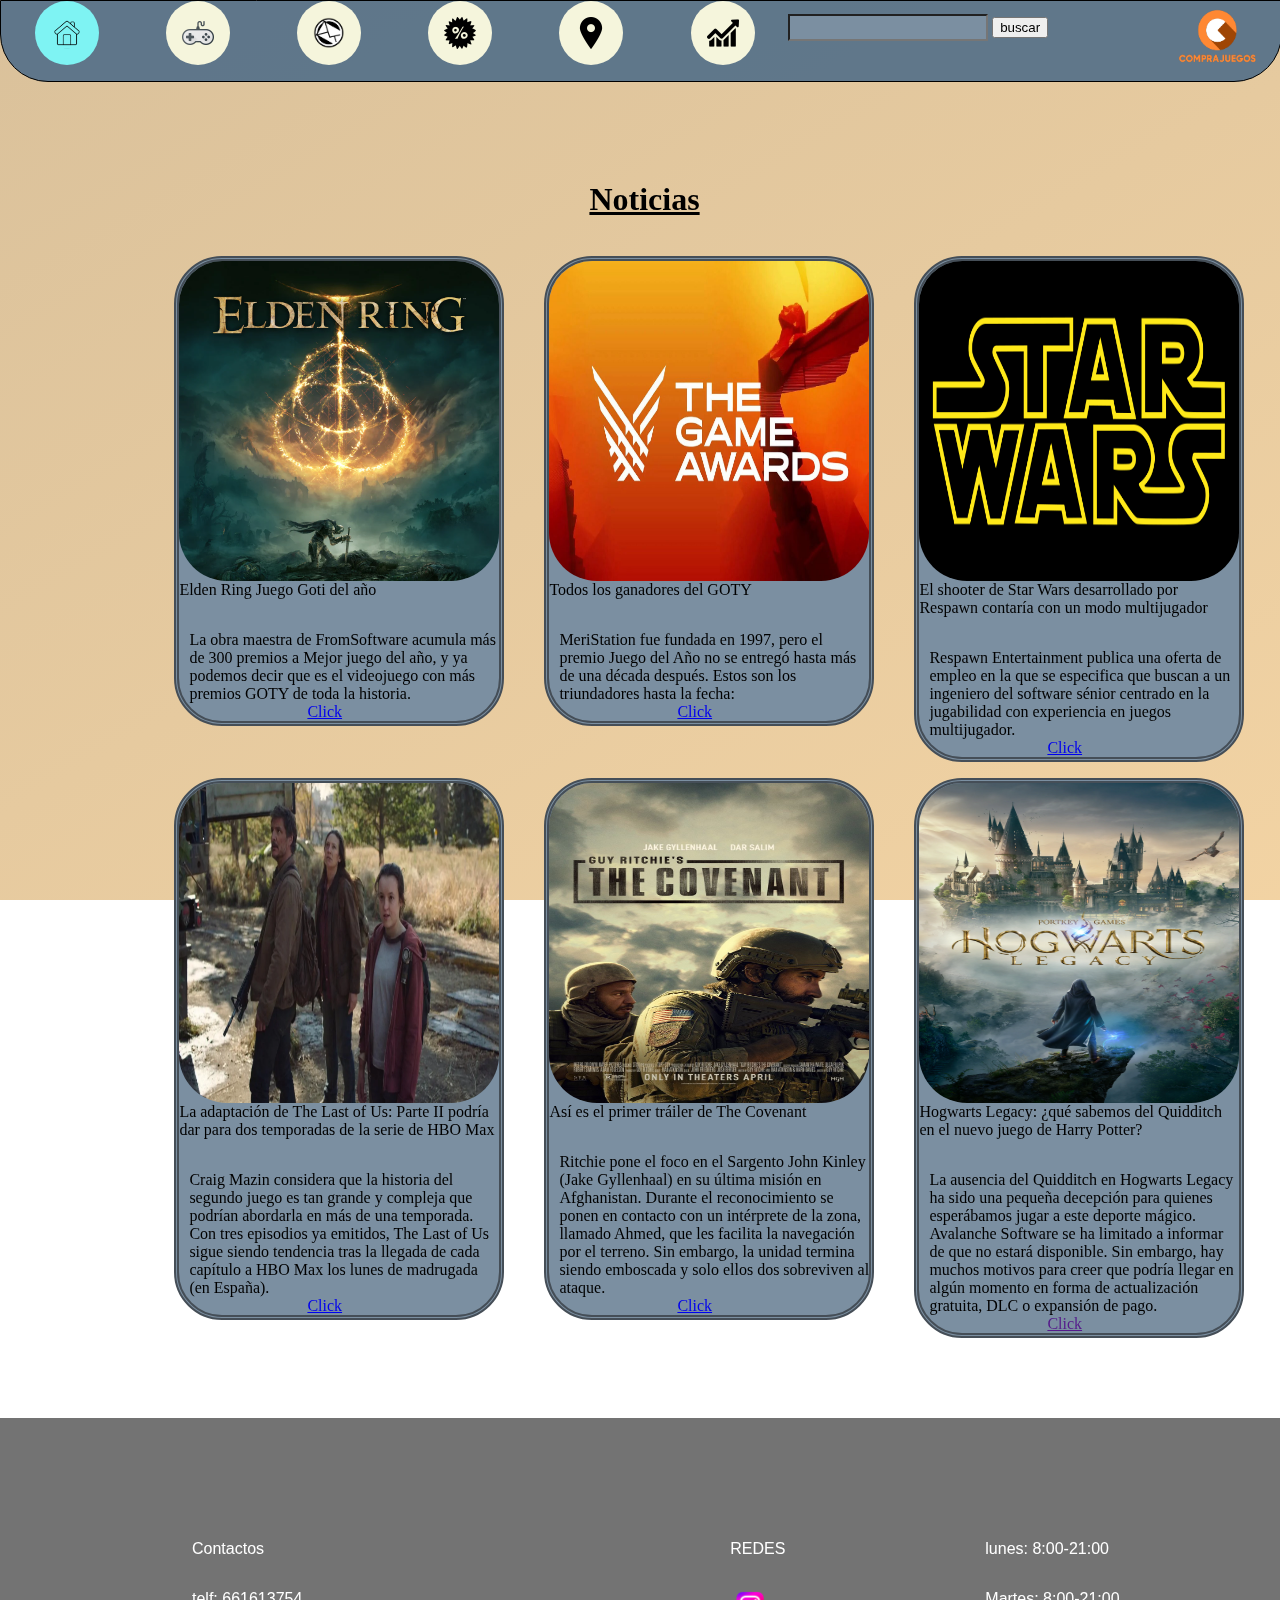
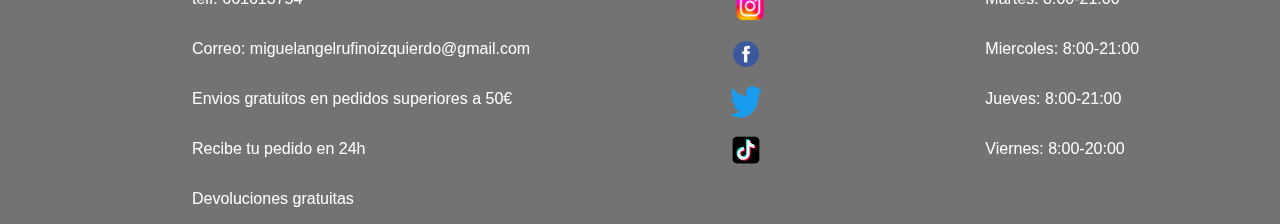
<file: index.html>
<!DOCTYPE html>
<html lang="es">

<head>
   <title>CompraJuegos</title>
   <link rel="icon" href="img/Logo.png">
   <meta name="description" Autor="Miguel Ángel Rufino Izquierdo" content="Tienda de juegos online">
   <meta charset="UTF-8">
   <link rel="stylesheet" href="style2.css">
   <meta http-equiv="X-UA-Compatible" content="IE=edge">


</head>
<section>
   <div class="fondoF"></div>
   <div class="fondo"></div>

</section>

<header>

   <div class="div1">
      <nav>


         <a href="index.html">
            <section class="boton2"><img class="iconoB" src="img/Inicio.png" alt="Inicio">
               <h1>Inicio</h1>
            </section>
         </a>
         <a href="Juegos.html">
            <section class="boton1"><img class="iconoB" src="img/Juegos.png" alt="Juegos">
               <h1>Juegos</h1>
            </section>
         </a>
         <a href="Contactos.html">
            <section class="boton1"><img class="iconoB" src="img/Contactos.png" alt="Contactos">
               <h1>Contactos</h1>
            </section>
         </a>
         <a href="Rebajas.html">
            <section class="boton1"><img class="iconoB" src="img/Rebajas.png" alt="Rebajas">
               <h1>Rebajas</h1>
            </section>
         </a>
         <a href="Localizacion.html">
            <section class="boton1"><img class="iconoB" src="img/Ubicación.png" alt="Localización">
               <h1>Localización</h1>
            </section>
         </a>
         <a href="Masvalor.html">
            <section class="boton1"><img class="iconoB" src="img/JuegosMasVendidos.png" alt="JuegosMasValorados">
               <h3>JuegosMasValorados</h3>
            </section>
         </a>



      </nav>
      <input type="search" name="Busqueda" id="Busqueda">
      <input type="submit" value="buscar" id="buscar">
      <img src="img/Logo.png" alt="Logo" id="logo">
   </div>


</header>

<body>
   <section class="seceti">
      <h1 id="titbody1">Noticias</h1>
      <div class="etiquetas2">

         <img src="img/NoticiaElden.png" alt="NoticiaElden">
         <p1>Elden Ring Juego Goti del año</p1>
         <p2 class="textonot">La obra maestra de FromSoftware acumula más de 300 premios a Mejor juego del año, y ya
            podemos decir que es el videojuego con más premios GOTY de toda la historia.</p2>
         <a target="_blank" href="https://as.com/meristation/2022/12/09/noticias/1670558112_177524.html">Click</a>
      </div>
      <div class="etiquetas2">
         <img src="img/goty.jpg" alt="Goty">
         <p1>Todos los ganadores del GOTY</p1>
         <p2 class="textonot">MeriStation fue fundada en 1997, pero el premio Juego del Año no se entregó hasta más de
            una década después. Estos son los triundadores hasta la fecha:</p2>
         <a target="_blank" href="https://as.com/meristation/2019/12/12/noticias/1576160153_702703.html">Click</a>
      </div>
      <div class="etiquetas2">
         <img src="img/NoticiaStarsWars.png" alt="NoticiaElden">
         <p1>El shooter de Star Wars desarrollado por Respawn contaría con un modo multijugador</p1>
         <p2 class="textonot">Respawn Entertainment publica una oferta de empleo en la que se especifica que buscan a un
            ingeniero del software sénior centrado en la jugabilidad con experiencia en juegos multijugador.</p2>
         <a target="_blank"
            href="https://vandal.elespanol.com/noticia/1350759438/el-fps-de-star-wars-desarrollado-por-respawn-contaria-con-un-modo-multijugador/">Click</a>
      </div>

      <div class="etiquetas2">
         <img src="img/last-us-1x02-2936150.png" alt="NoticiaElden">
         <p1>La adaptación de The Last of Us: Parte II podría dar para dos temporadas de la serie de HBO Max</p1>
         <p2 class="textonot">Craig Mazin considera que la historia del segundo juego es tan grande y compleja que
            podrían abordarla en más de una temporada.

            Con tres episodios ya emitidos, The Last of Us sigue siendo tendencia tras la llegada de cada capítulo a HBO
            Max los lunes de madrugada (en España).</p2>
         <a target="_blank"
            href="https://www.hobbyconsolas.com/noticias/hbo-max-podria-adaptar-last-us-parte-ii-varias-temporadas-1192594">Click</a>
      </div>
      <div class="etiquetas2">
         <img src="img/Fn6jPzpXwAAV0uT.png" alt="NoticiaElden">
         <p1>Así es el primer tráiler de The Covenant</p1>
         <p2 class="textonot">Ritchie pone el foco en el Sargento John Kinley (Jake Gyllenhaal) en su última misión en
            Afghanistan. Durante el reconocimiento se ponen en contacto con un intérprete de la zona, llamado Ahmed, que
            les facilita la navegación por el terreno. Sin embargo, la unidad termina siendo emboscada y solo ellos dos
            sobreviven al ataque.</p2>
         <a target="_blank"
            href="https://as.com/meristation/noticias/asi-es-el-primer-trailer-de-the-covenant-la-espectacular-pelicula-belica-de-guy-ritchie-n/">Click</a>
      </div>
      <div class="etiquetas2">
         <img src="img/cDHU28ds7cCvKAnVQo719gs0.png" alt="NoticiaElden">
         <p1>Hogwarts Legacy: ¿qué sabemos del Quidditch en el nuevo juego de Harry Potter?</p1>
         <p2 class="textonot">La ausencia del Quidditch en Hogwarts Legacy ha sido una pequeña decepción para quienes
            esperábamos jugar a este deporte mágico. Avalanche Software se ha limitado a informar de que no estará
            disponible. Sin embargo, hay muchos motivos para creer que podría llegar en algún momento en forma de
            actualización gratuita, DLC o expansión de pago.</p2>
         <a target="_blank" href="">Click</a>
      </div>
   </section>
</body>
<footer>
   <section class="footer">
      <ul>
         <li>Contactos</li>
         <li>telf: 661613754</li>
         <li>Correo: miguelangelrufinoizquierdo@gmail.com</li>
         <li>Envios gratuitos en pedidos superiores a 50€</li>
         <li>Recibe tu pedido en 24h</li>
         <li>Devoluciones gratuitas</li>
      </ul>
      <ul>
         <li>REDES</li>
         <li><a target="_blank" href="https://www.instagram.com/bilingues.zaidinvergeles/?hl=es"><img id="img1"
                  src="img/Instagram-Logo.png" alt=""></a></li>
         <li><a target="_blank"
               href="https://www.facebook.com/profile.php?id=114296715254336&paipv=0&eav=AfYIX4-DRsd_E950N6HcL1-eRSMd3S7EP0nEtaDN4g64wzDG9rmitWYUyR76uyipitE&_rdr"><img
                  id="img2" src="img/logo-facebook.png" alt=""></a> </li>
         <li><a target="_blank" href="https://twitter.com/ieszv?lang=es"><img id="img2" src="img/Twitter-logo.svg.png"
                  alt=""></a> </li>
         <li><a href="index.html"><img id="img2" src="img/logo-icone-tiktok-simbolo.png" alt=""></a> </li>

      </ul>
      <ul>
         <li>lunes: 8:00-21:00</li>
         <li>Martes: 8:00-21:00</li>
         <li>Miercoles: 8:00-21:00</li>
         <li>Jueves: 8:00-21:00</li>
         <li>Viernes: 8:00-20:00</li>
      </ul>
   </section>
</footer>

</html>
</file>
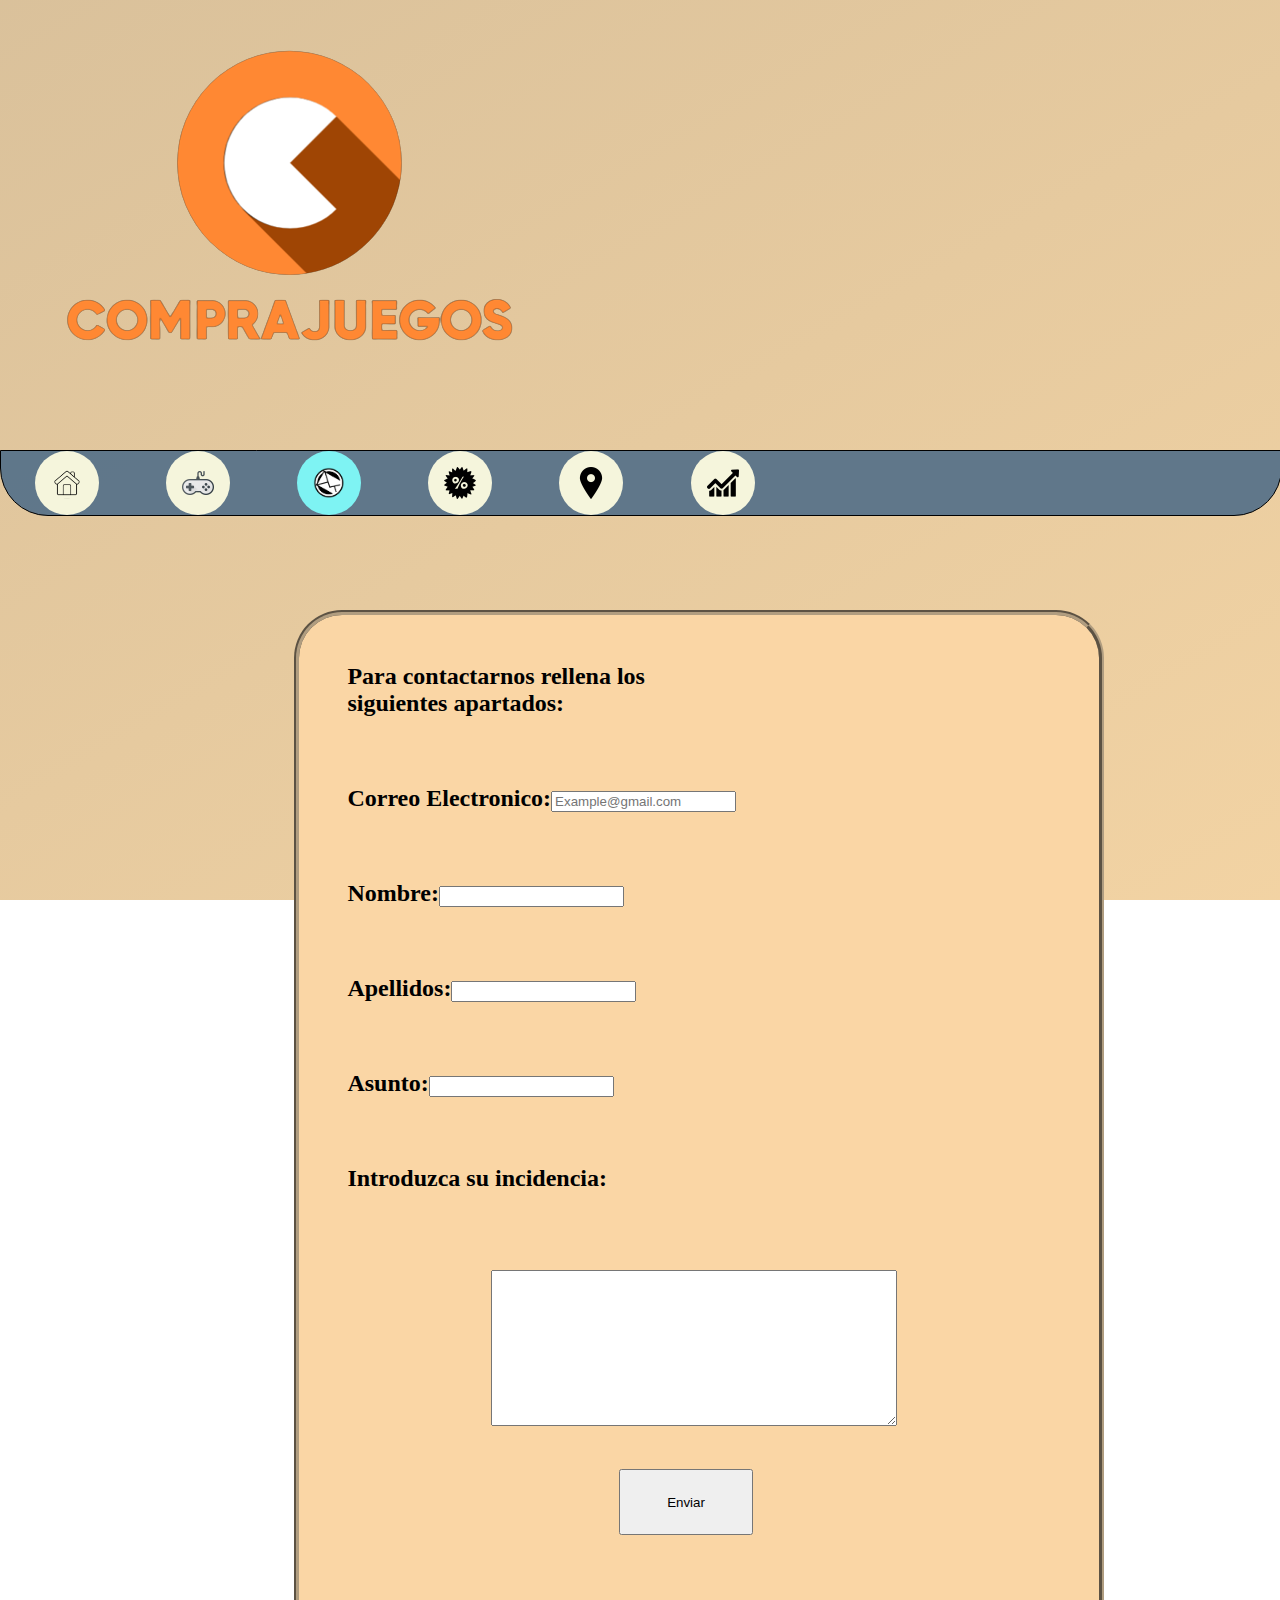
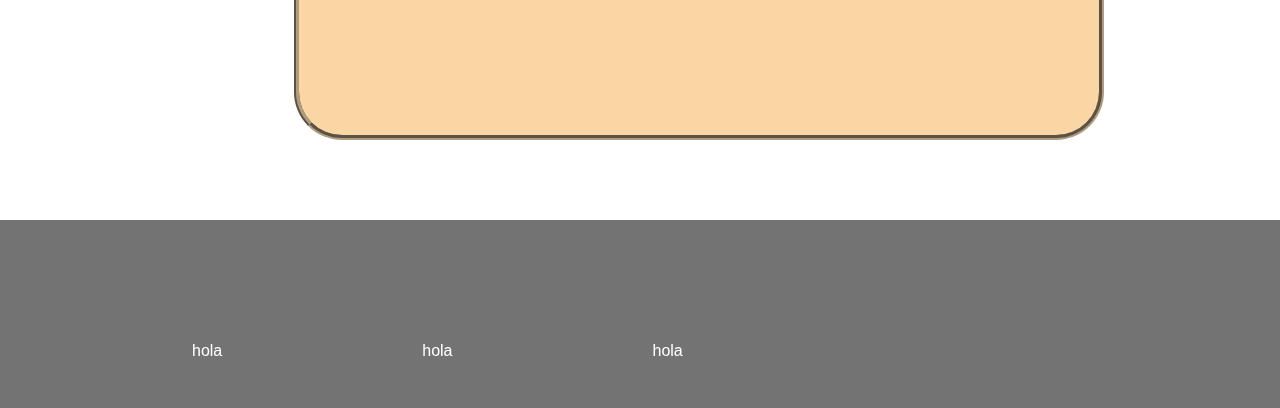
<file: contactos.html>
<!DOCTYPE html>
<html lang="en">
<head>
    <meta charset="UTF-8">
    <meta http-equiv="X-UA-Compatible" content="IE=edge">
    <meta name="viewport" content="width=device-width, initial-scale=1.0">
    <title>Contactos</title>
    <link rel="stylesheet" href="style2.css">
</head>
<div class="fondoF"></div>  
<div class="fondo">
    <div class="fondo1 anima2"></div>  
    <div class="fondo1 anima1"></div>
    <div class="fondo1 anima3"></div>
    <div class="fondo1 anima4"></div></div>
    <div class="fondo2 ref anima2"></div>
    <div class="fondo2 ref anima5"></div>
    <div class="fondo2 ref anima1"></div>
    <div class="fondo2 ref anima2"></div>
    <div class="fondo3 ref2 anima4 "></div>
    <div class="fondo3 anima3 ref2"></div>
    <div class="fondo3 anima4 ref2"></div>
    <div class="fondo3 anima3 ref2"></div>
    <header>
      <div class="logo"><img src="img/Logo.png" alt="Logo"></div>
      <div class="div1">
        <nav>
       

            <a href="index.html"><section class="boton1"><img class="iconoB" src="img/Inicio.png" alt="Inicio"><h1>Inicio</h1></section></a>
            <a href="Juegos.html"><section class="boton1"><img class="iconoB" src="img/Juegos.png" alt="Juegos"><h1>Juegos</h1></section></a> 
            <a href="Contactos.html"><section class="boton2"><img class="iconoB" src="img/Contactos.png" alt="Contactos"><h1>Contactos</h1></section></a>
            <a href="Rebajas.html"><section class="boton1"><img class="iconoB" src="img/Rebajas.png" alt="Rebajas"><h1>Rebajas</h1></section></a>
            <a href="Localizacion.html"><section class="boton1"><img class="iconoB" src="img/Ubicación.png" alt="Localización"><h1>Localización</h1></section></a>
            <a href="Masvalor.html"><section class="boton1"><img class="iconoB" src="img/JuegosMasVendidos.png" alt="JuegosMasValorados"><h3>JuegosMasVendidos</h3></section></a>

    

        </nav>
    </div>
    
    
      </header>
    
    
<body>
  <section class="seceti">
    <div id="tarjeta">
      <h2 class="txt1">Para contactarnos rellena los siguientes apartados:</h2>

    <h2 class="txt1">Correo Electronico:<input type="email" placeholder="Example@gmail.com" name="Correo" class="Correo"></h2>
    
    <h2 class="txt1">Nombre:<input type="text" name="Correo" class="Correo"></h2>

    <h2 class="txt1">Apellidos:<input type="text" name="Correo" class="Correo"></h2>

    <h2 class="txt1">Asunto:<input type="text" name="Correo" class="Correo"></h2>
    <h2 class="txt1">Introduzca su incidencia:</h2>
    <p class="txt1"><textarea name="Parrafo" class="txt2" maxlength="500" cols="10" rows="10"></textarea></p>

    <input class="Enviar" type="submit" value="Enviar">
    </div>
   
  </section>
 
 

 
</body>
<footer>
  <section class="footer">
    <ul>
      <li>hola</li>
      <li></li>
      <li></li>
      <li></li>
      <li></li>
   </ul>
   <ul>
      <li>hola</li>
      <li></li>
      <li></li>
      <li></li>
      <li></li>
   </ul>
   <ul>
      <li>hola</li>
      <li></li>
      <li></li>
      <li></li>
      <li></li>
   </ul>
  </section>
 </footer>
</html>
</file>
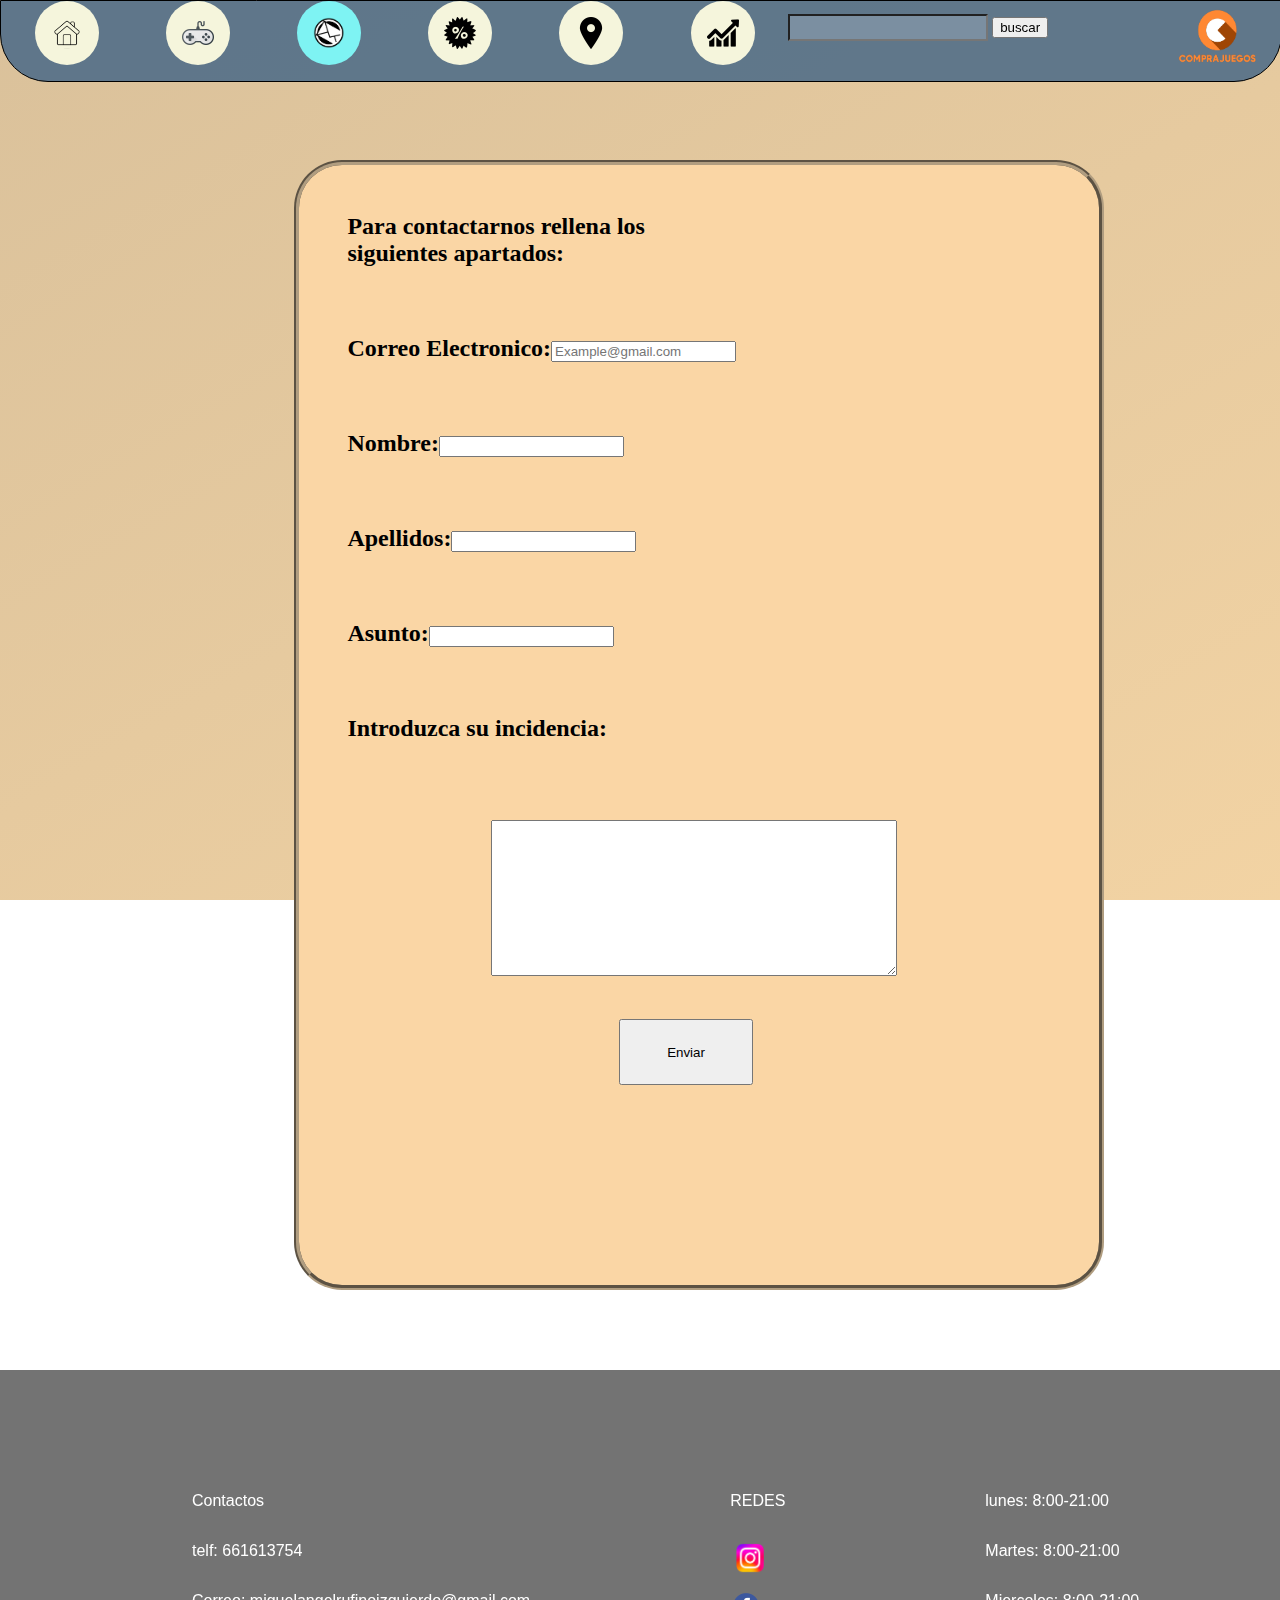
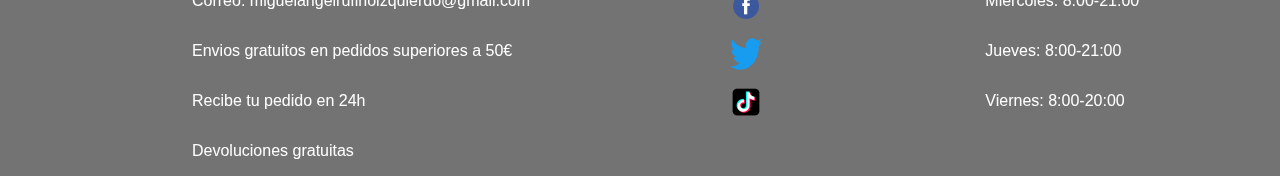
<file: Contactos.html>
<!DOCTYPE html>
<html lang="es">

<head>
  <link rel="icon" href="img/Logo.png">
  <title>CONTACTOS_CJ</title>
  <meta charset="UTF-8">
  <meta http-equiv="X-UA-Compatible" content="IE=edge">
  <meta name="viewport" content="width=device-width, initial-scale=1.0">

  <link rel="stylesheet" href="style2.css">
</head>
<div class="fondoF"></div>
<div class="fondo"></div>

<header>

  <div class="div1">
    <nav>


      <a href="index.html">
        <section class="boton1"><img class="iconoB" src="img/Inicio.png" alt="Inicio">
          <h1>Inicio</h1>
        </section>
      </a>
      <a href="Juegos.html">
        <section class="boton1"><img class="iconoB" src="img/Juegos.png" alt="Juegos">
          <h1>Juegos</h1>
        </section>
      </a>
      <a href="Contactos.html">
        <section class="boton2"><img class="iconoB" src="img/Contactos.png" alt="Contactos">
          <h1>Contactos</h1>
        </section>
      </a>
      <a href="Rebajas.html">
        <section class="boton1"><img class="iconoB" src="img/Rebajas.png" alt="Rebajas">
          <h1>Rebajas</h1>
        </section>
      </a>
      <a href="Localizacion.html">
        <section class="boton1"><img class="iconoB" src="img/Ubicación.png" alt="Localización">
          <h1>Localización</h1>
        </section>
      </a>
      <a href="Masvalor.html">
        <section class="boton1"><img class="iconoB" src="img/JuegosMasVendidos.png" alt="JuegosMasValorados">
          <h3>JuegosMasValorados</h3>
        </section>
      </a>



    </nav>
    <input type="search" name="Busqueda" id="Busqueda">
    <input type="submit" value="buscar" id="buscar">
    <img src="img/Logo.png" alt="Logo" id="logo">
  </div>


</header>


<body>
  <section class="seceti">
    <div id="tarjeta">
      <h2 class="txt1">Para contactarnos rellena los siguientes apartados:</h2>

      <h2 class="txt1">Correo Electronico:<input type="email" placeholder="Example@gmail.com" name="Correo"
          class="Correo"></h2>

      <h2 class="txt1">Nombre:<input type="text" name="Correo" class="Correo"></h2>

      <h2 class="txt1">Apellidos:<input type="text" name="Correo" class="Correo"></h2>

      <h2 class="txt1">Asunto:<input type="text" name="Correo" class="Correo"></h2>
      <h2 class="txt1">Introduzca su incidencia:</h2>
      <p class="txt1"><textarea name="Parrafo" class="txt2" maxlength="500" cols="10" rows="10"></textarea></p>

      <a href="Contactos.html"><input class="Enviar" type="submit" value="Enviar"></a>
    </div>

  </section>




</body>
<footer>
  <section class="footer">
    <ul>
      <li>Contactos</li>
      <li>telf: 661613754</li>
      <li>Correo: miguelangelrufinoizquierdo@gmail.com</li>
      <li>Envios gratuitos en pedidos superiores a 50€</li>
      <li>Recibe tu pedido en 24h</li>
      <li>Devoluciones gratuitas</li>
    </ul>
    <ul>
      <li>REDES</li>
      <li><a target="_blank" href="https://www.instagram.com/bilingues.zaidinvergeles/?hl=es"><img id="img1"
            src="img/Instagram-Logo.png" alt=""></a></li>
      <li><a target="_blank"
          href="https://www.facebook.com/profile.php?id=114296715254336&paipv=0&eav=AfYIX4-DRsd_E950N6HcL1-eRSMd3S7EP0nEtaDN4g64wzDG9rmitWYUyR76uyipitE&_rdr"><img
            id="img2" src="img/logo-facebook.png" alt=""></a> </li>
      <li><a target="_blank" href="https://twitter.com/ieszv?lang=es"><img id="img2" src="img/Twitter-logo.svg.png"
            alt=""></a> </li>
      <li><a href="index.html"><img id="img2" src="img/logo-icone-tiktok-simbolo.png" alt=""></a> </li>

    </ul>
    <ul>
      <li>lunes: 8:00-21:00</li>
      <li>Martes: 8:00-21:00</li>
      <li>Miercoles: 8:00-21:00</li>
      <li>Jueves: 8:00-21:00</li>
      <li>Viernes: 8:00-20:00</li>
    </ul>
  </section>
</footer>

</html>
</file>
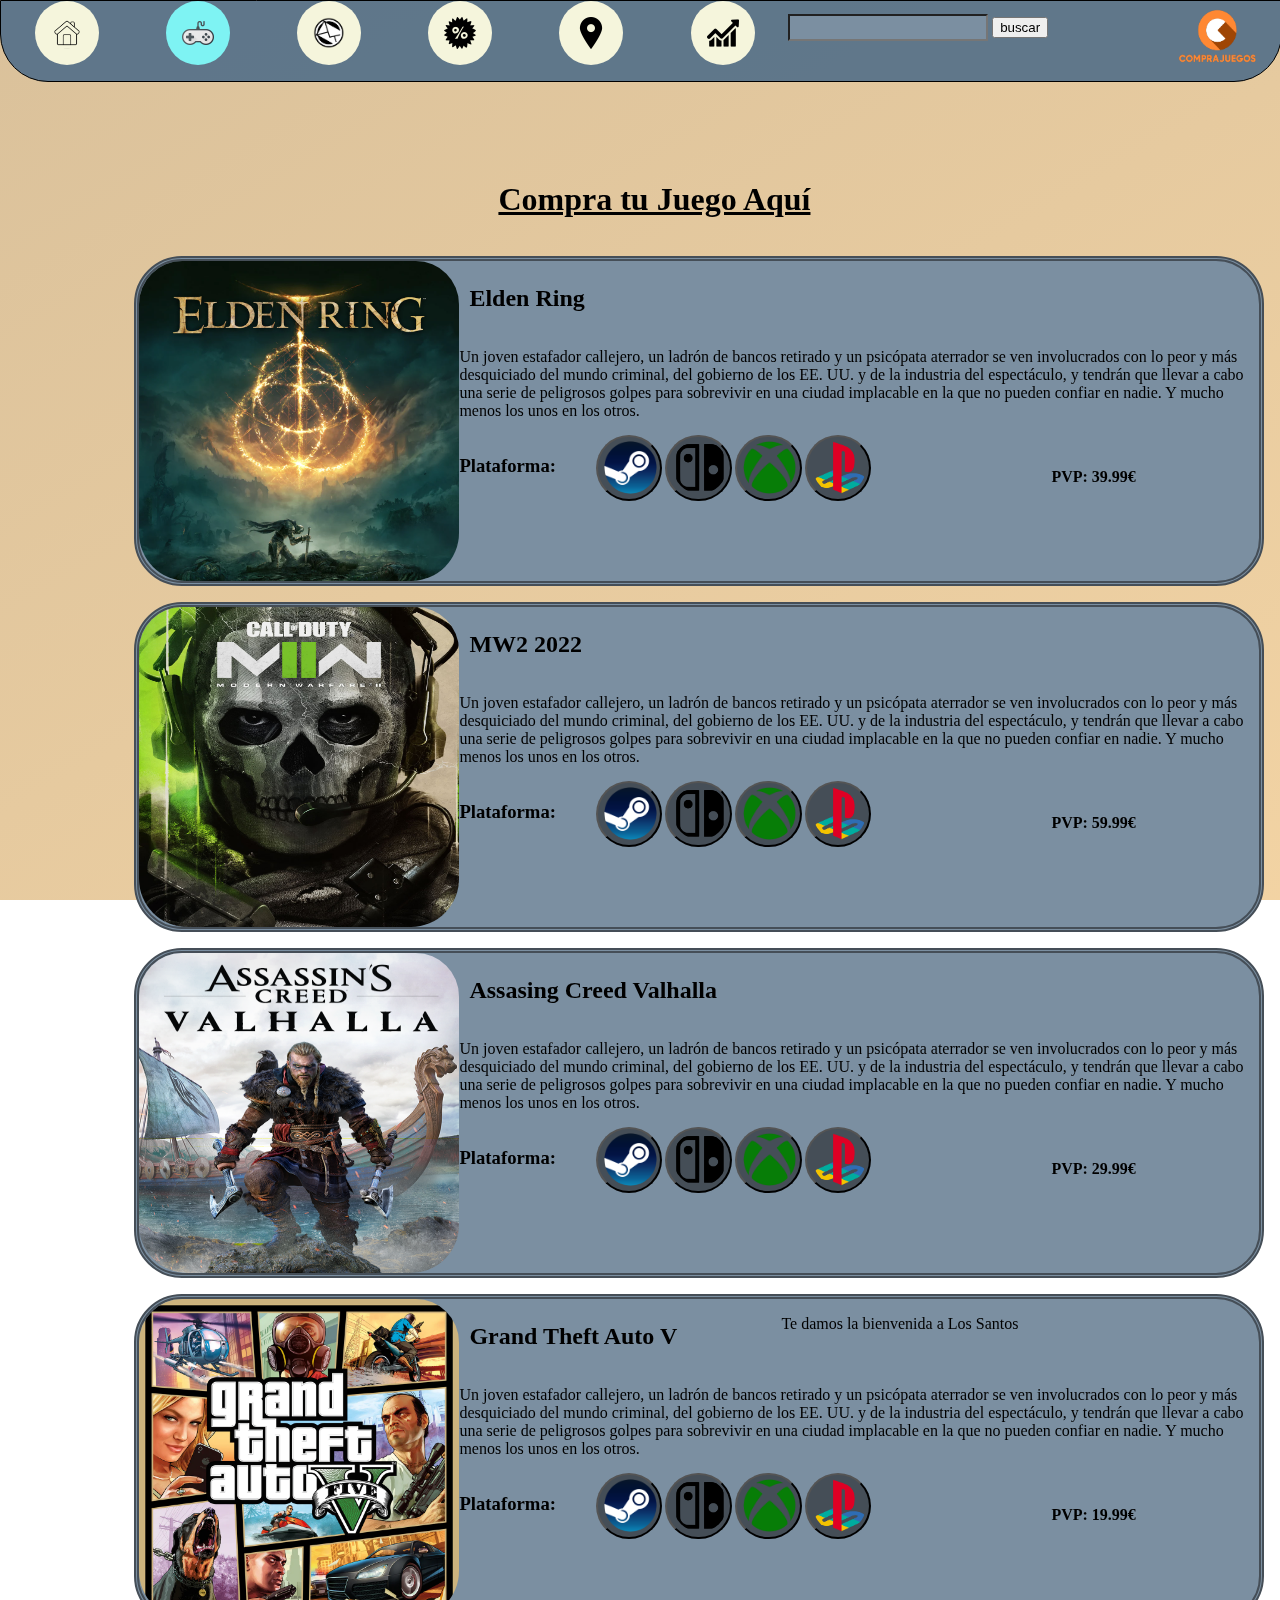
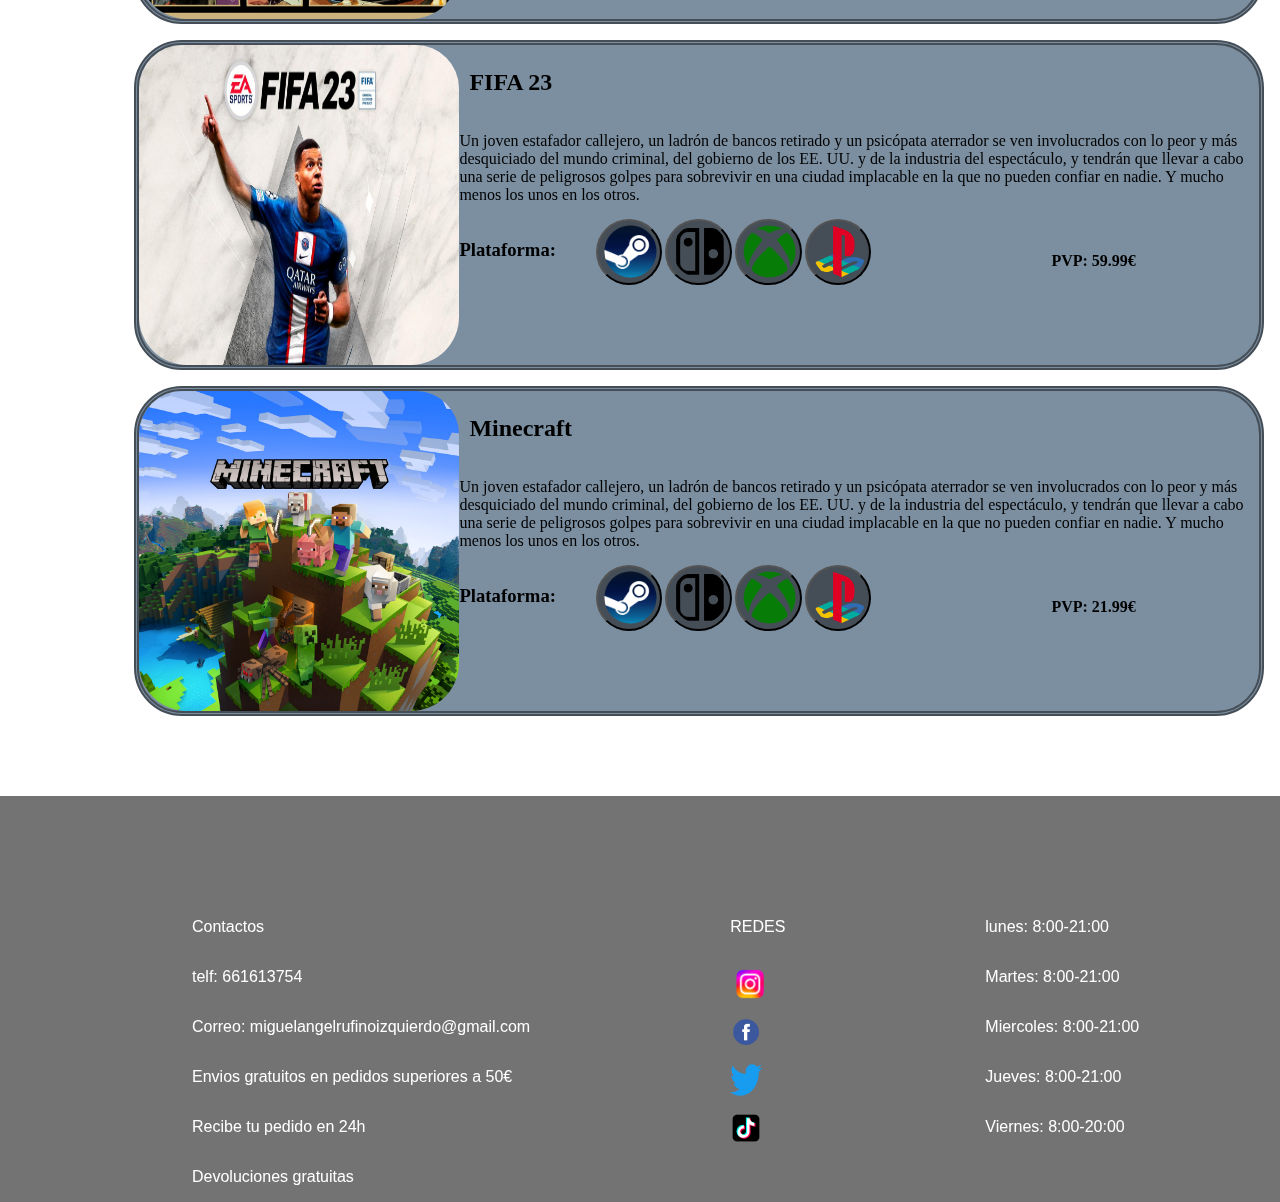
<file: Juegos.html>
<!DOCTYPE html>
<html lang="es">

<head>
    <link rel="icon" href="img/Logo.png">
    <title>JUEGOS_CJ</title>
    <link rel="stylesheet" href="style2.css">
    <meta charset="UTF-8">
    <meta http-equiv="X-UA-Compatible" content="IE=edge">
    <meta name="viewport" content="width=device-width, initial-scale=1.0">

</head>
<div class="fondoF"></div>
<div class="fondo"></div>

<header>

    <div class="div1">
        <nav>


            <a href="index.html">
                <section class="boton1"><img class="iconoB" src="img/Inicio.png" alt="Inicio">
                    <h1>Inicio</h1>
                </section>
            </a>
            <a href="Juegos.html">
                <section class="boton2"><img class="iconoB" src="img/Juegos.png" alt="Juegos">
                    <h1>Juegos</h1>
                </section>
            </a>
            <a href="Contactos.html">
                <section class="boton1"><img class="iconoB" src="img/Contactos.png" alt="Contactos">
                    <h1>Contactos</h1>
                </section>
            </a>
            <a href="Rebajas.html">
                <section class="boton1"><img class="iconoB" src="img/Rebajas.png" alt="Rebajas">
                    <h1>Rebajas</h1>
                </section>
            </a>
            <a href="Localizacion.html">
                <section class="boton1"><img class="iconoB" src="img/Ubicación.png" alt="Localización">
                    <h1>Localización</h1>
                </section>
            </a>
            <a href="Masvalor.html">
                <section class="boton1"><img class="iconoB" src="img/JuegosMasVendidos.png" alt="JuegosMasValorados">
                    <h3>JuegosMasValorados</h3>
                </section>
            </a>



        </nav>
        <input type="search" name="Busqueda" id="Busqueda">
        <input type="submit" value="buscar" id="buscar">
        <img src="img/Logo.png" alt="Logo" id="logo">
    </div>


</header>

<body>
    <section class="seceti">
        <h1 id="titbody2">Compra tu Juego Aquí</h1>

        <div class="etiquetas">

            <img id="elden" src="img/NoticiaElden.png" alt="NoticiaElden">
            <div class="etiqueta2content">
                <h2>Elden Ring</h2>

                <p class="textodjue">Un joven estafador callejero, un ladrón de bancos retirado y un psicópata aterrador
                    se ven involucrados con lo peor y más desquiciado del mundo criminal, del gobierno de los EE. UU. y
                    de la industria del espectáculo, y tendrán que llevar a cabo una serie de peligrosos golpes para
                    sobrevivir en una ciudad implacable en la que no pueden confiar en nadie. Y mucho menos los unos en
                    los otros.</p>

                <h3>Plataforma:

                    <button class="plat"><img class="plati" src="img/ps.png" alt="ps"></button>
                    <button class="plat"><img class="plati" src="img/Xbox_one_logo.svg.png" alt="Xbox"></button>
                    <button class="plat"><img class="plati" src="img/Nintendo_Switch_Logo_(without_text).svg.png"
                            alt="switch"></button>
                    <button class="plat"><img class="plati" src="img/Steam_icon_logo.svg.png" alt="Steam"></button>
                </h3>
                <p2>PVP: 39.99€ </p2>
            </div>



        </div>
        <div class="etiquetas">

            <img src="img/Call-of-Duty-Modern-Warfare-2.jpg" alt="MW2 2022">
            <div class="etiqueta2content">

                <h2>MW2 2022</h2>

                <p class="textodjue">Un joven estafador callejero, un ladrón de bancos retirado y un psicópata aterrador
                    se ven involucrados con lo peor y más desquiciado del mundo criminal, del gobierno de los EE. UU. y
                    de la industria del espectáculo, y tendrán que llevar a cabo una serie de peligrosos golpes para
                    sobrevivir en una ciudad implacable en la que no pueden confiar en nadie. Y mucho menos los unos en
                    los otros.</p>

                <h3>Plataforma:

                    <button class="plat"><img class="plati" src="img/ps.png" alt="ps"></button>
                    <button class="plat"><img class="plati" src="img/Xbox_one_logo.svg.png" alt="Xbox"></button>
                    <button class="plat"><img class="plati" src="img/Nintendo_Switch_Logo_(without_text).svg.png"
                            alt="switch"></button>
                    <button class="plat"><img class="plati" src="img/Steam_icon_logo.svg.png" alt="Steam"></button>
                </h3>
                <p2>PVP: 59.99€ </p2>
            </div>


        </div>
        <div class="etiquetas">


            <img src="img/asa.png" alt="Assasing Creed V">
            <div class="etiqueta2content">
                <h2>Assasing Creed Valhalla</h2>

                <p class="textodjue">Un joven estafador callejero, un ladrón de bancos retirado y un psicópata aterrador
                    se ven involucrados con lo peor y más desquiciado del mundo criminal, del gobierno de los EE. UU. y
                    de la industria del espectáculo, y tendrán que llevar a cabo una serie de peligrosos golpes para
                    sobrevivir en una ciudad implacable en la que no pueden confiar en nadie. Y mucho menos los unos en
                    los otros.</p>

                <h3>Plataforma:

                    <button class="plat"><img class="plati" src="img/ps.png" alt="ps"></button>
                    <button class="plat"><img class="plati" src="img/Xbox_one_logo.svg.png" alt="Xbox"></button>
                    <button class="plat"><img class="plati" src="img/Nintendo_Switch_Logo_(without_text).svg.png"
                            alt="switch"></button>
                    <button class="plat"><img class="plati" src="img/Steam_icon_logo.svg.png" alt="Steam"></button>
                </h3>
                <p2>PVP: 29.99€ </p2>
            </div>



        </div>
        <div class="etiquetas">

            <img src="img/gta.png" alt="GTAV">
            <div class="etiqueta2content">
                <h2>Grand Theft Auto V</h2>

                <p> Te damos la bienvenida a Los Santos</p>
                <p class="textodjue">Un joven estafador callejero, un ladrón de bancos retirado y un psicópata aterrador
                    se ven involucrados con lo peor y más desquiciado del mundo criminal, del gobierno de los EE. UU. y
                    de la industria del espectáculo, y tendrán que llevar a cabo una serie de peligrosos golpes para
                    sobrevivir en una ciudad implacable en la que no pueden confiar en nadie. Y mucho menos los unos en
                    los otros.</p>

                <h3>Plataforma:

                    <button class="plat"><img class="plati" src="img/ps.png" alt="ps"></button>
                    <button class="plat"><img class="plati" src="img/Xbox_one_logo.svg.png" alt="Xbox"></button>
                    <button class="plat"><img class="plati" src="img/Nintendo_Switch_Logo_(without_text).svg.png"
                            alt="switch"></button>
                    <button class="plat"><img class="plati" src="img/Steam_icon_logo.svg.png" alt="Steam"></button>
                </h3>
                <p2>PVP: 19.99€ </p2>
            </div>



        </div>
        <div class="etiquetas">

            <img src="img/FIFA 23.jpeg" alt="FIFA 23">
            <div class="etiqueta2content">

                <h2>FIFA 23</h2>

                <p class="textodjue">Un joven estafador callejero, un ladrón de bancos retirado y un psicópata aterrador
                    se ven involucrados con lo peor y más desquiciado del mundo criminal, del gobierno de los EE. UU. y
                    de la industria del espectáculo, y tendrán que llevar a cabo una serie de peligrosos golpes para
                    sobrevivir en una ciudad implacable en la que no pueden confiar en nadie. Y mucho menos los unos en
                    los otros.</p>

                <h3>Plataforma:

                    <button class="plat"><img class="plati" src="img/ps.png" alt="ps"></button>
                    <button class="plat"><img class="plati" src="img/Xbox_one_logo.svg.png" alt="Xbox"></button>
                    <button class="plat"><img class="plati" src="img/Nintendo_Switch_Logo_(without_text).svg.png"
                            alt="switch"></button>
                    <button class="plat"><img class="plati" src="img/Steam_icon_logo.svg.png" alt="Steam"></button>
                </h3>
                <p2>PVP: 59.99€ </p2>
            </div>



        </div>

        <div class="etiquetas">

            <img src="img/mine.png" alt="Minecraft">
            <div class="etiqueta2content">
                <h2>Minecraft</h2>

                <p class="textodjue">Un joven estafador callejero, un ladrón de bancos retirado y un psicópata aterrador
                    se ven involucrados con lo peor y más desquiciado del mundo criminal, del gobierno de los EE. UU. y
                    de la industria del espectáculo, y tendrán que llevar a cabo una serie de peligrosos golpes para
                    sobrevivir en una ciudad implacable en la que no pueden confiar en nadie. Y mucho menos los unos en
                    los otros.</p>

                <h3>Plataforma:

                    <button class="plat"><img class="plati" src="img/ps.png" alt="ps"></button>
                    <button class="plat"><img class="plati" src="img/Xbox_one_logo.svg.png" alt="Xbox"></button>
                    <button class="plat"><img class="plati" src="img/Nintendo_Switch_Logo_(without_text).svg.png"
                            alt="switch"></button>
                    <button class="plat"><img class="plati" src="img/Steam_icon_logo.svg.png" alt="Steam"></button>
                </h3>
                <p2>PVP: 21.99€ </p2>
            </div>



        </div>

    </section>



</body>
<footer>
    <section class="footer">
        <ul>
            <li>Contactos</li>
            <li>telf: 661613754</li>
            <li>Correo: miguelangelrufinoizquierdo@gmail.com</li>
            <li>Envios gratuitos en pedidos superiores a 50€</li>
            <li>Recibe tu pedido en 24h</li>
            <li>Devoluciones gratuitas</li>
        </ul>
        <ul>
            <li>REDES</li>
            <li><a target="_blank" href="https://www.instagram.com/bilingues.zaidinvergeles/?hl=es"><img id="img1"
                        src="img/Instagram-Logo.png" alt=""></a></li>
            <li><a target="_blank"
                    href="https://www.facebook.com/profile.php?id=114296715254336&paipv=0&eav=AfYIX4-DRsd_E950N6HcL1-eRSMd3S7EP0nEtaDN4g64wzDG9rmitWYUyR76uyipitE&_rdr"><img
                        id="img2" src="img/logo-facebook.png" alt=""></a> </li>
            <li><a target="_blank" href="https://twitter.com/ieszv?lang=es"><img id="img2"
                        src="img/Twitter-logo.svg.png" alt=""></a> </li>
            <li><a href="index.html"><img id="img2" src="img/logo-icone-tiktok-simbolo.png" alt=""></a> </li>

        </ul>
        <ul>
            <li>lunes: 8:00-21:00</li>
            <li>Martes: 8:00-21:00</li>
            <li>Miercoles: 8:00-21:00</li>
            <li>Jueves: 8:00-21:00</li>
            <li>Viernes: 8:00-20:00</li>
        </ul>
    </section>
</footer>

</html>
</file>
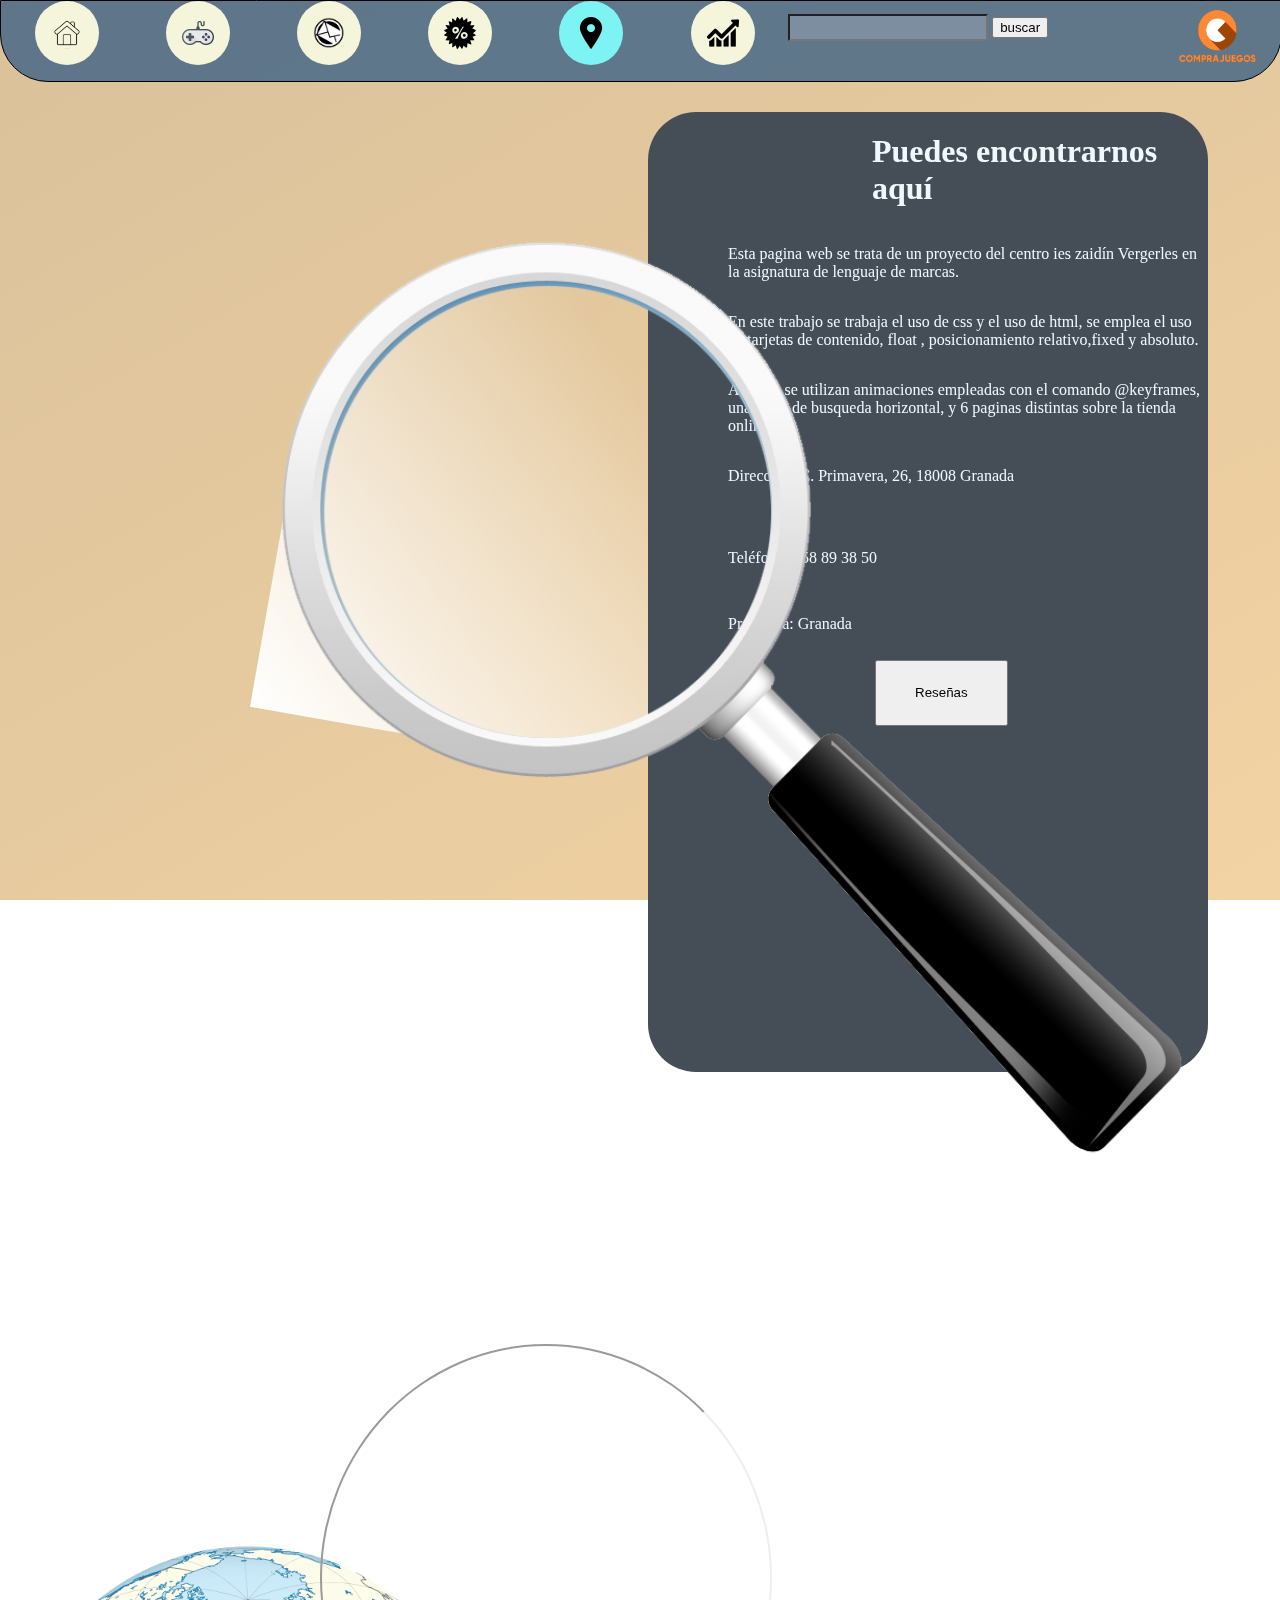
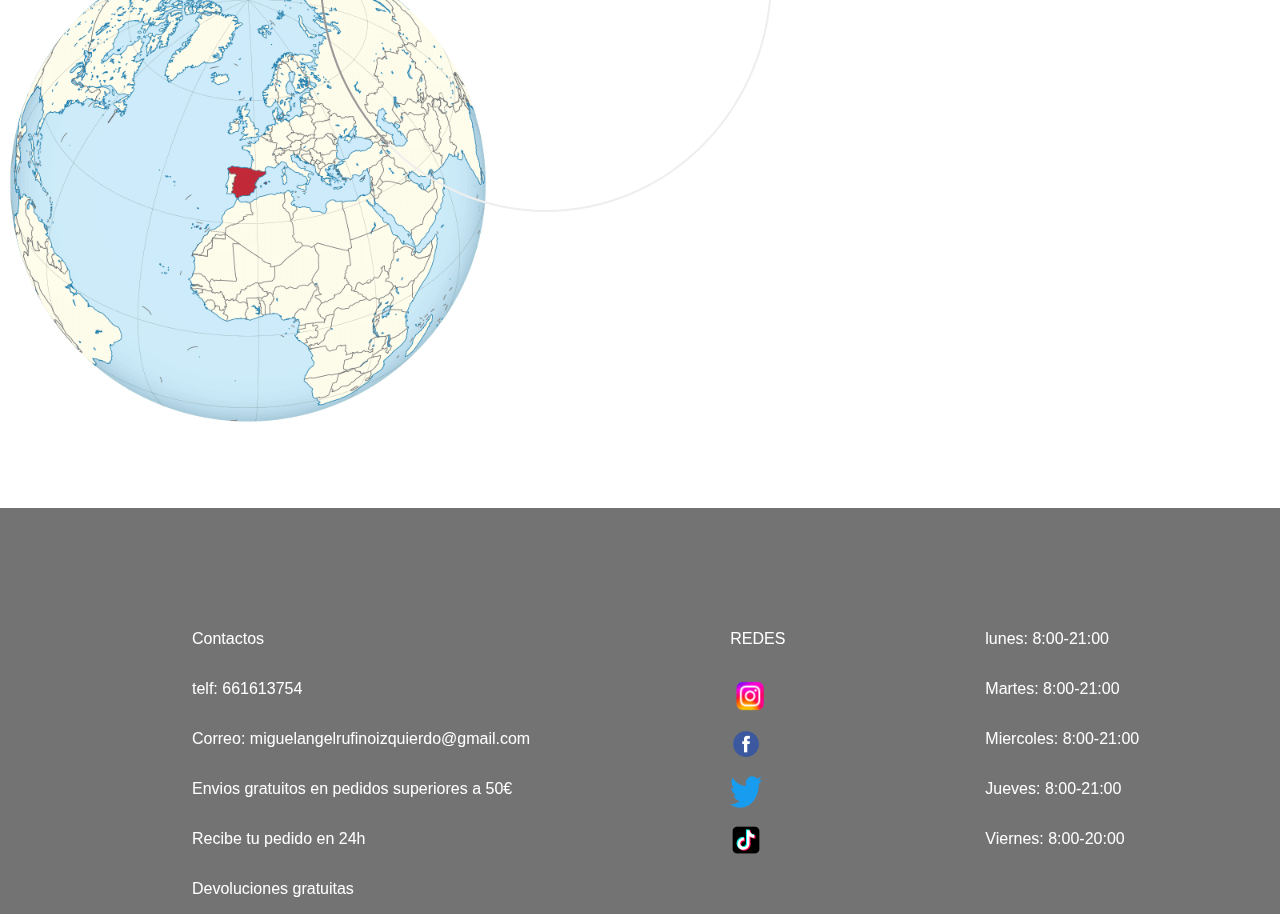
<file: Localizacion.html>
<!DOCTYPE html>
<html lang="es">

<head>
    <link rel="icon" href="img/Logo.png">
    <title>LOCALIZACION_CJ</title>
    <link rel="stylesheet" href="style2.css">
    <meta charset="UTF-8">
    <meta http-equiv="X-UA-Compatible" content="IE=edge">
    <meta name="viewport" content="width=device-width, initial-scale=1.0">

</head>
<div class="fondoF"></div>
<div class="fondo"></div>


<header>

    <div class="div1">
        <nav>


            <a href="index.html">
                <section class="boton1"><img class="iconoB" src="img/Inicio.png" alt="Inicio">
                    <h1>Inicio</h1>
                </section>
            </a>
            <a href="Juegos.html">
                <section class="boton1"><img class="iconoB" src="img/Juegos.png" alt="Juegos">
                    <h1>Juegos</h1>
                </section>
            </a>
            <a href="Contactos.html">
                <section class="boton1"><img class="iconoB" src="img/Contactos.png" alt="Contactos">
                    <h1>Contactos</h1>
                </section>
            </a>
            <a href="Rebajas.html">
                <section class="boton1"><img class="iconoB" src="img/Rebajas.png" alt="Rebajas">
                    <h1>Rebajas</h1>
                </section>
            </a>
            <a href="Localizacion.html">
                <section class="boton2"><img class="iconoB" src="img/Ubicación.png" alt="Localización">
                    <h1>Localización</h1>
                </section>
            </a>
            <a href="Masvalor.html">
                <section class="boton1"><img class="iconoB" src="img/JuegosMasVendidos.png" alt="JuegosMasValorados">
                    <h3>JuegosMasValorados</h3>
                </section>
            </a>



        </nav>
        <input type="search" name="Busqueda" id="Busqueda">
        <input type="submit" value="buscar" id="buscar">
        <img src="img/Logo.png" alt="Logo" id="logo">
    </div>


</header>

<body>
    <section class="tarjetalocate">
        <h1>Puedes encontrarnos aquí</h1>
        <p>Esta pagina web se trata de un proyecto del centro ies zaidín Vergerles en la asignatura de lenguaje de
            marcas. </p>
        <p> En este trabajo se trabaja el uso de css y el uso de html, se emplea el uso de tarjetas de contenido, float
            ,
            posicionamiento relativo,fixed y absoluto.

        </p>
        <p> Además se utilizan animaciones empleadas con el comando @keyframes, una barra de busqueda horizontal, y 6
            paginas distintas sobre la tienda online
        </p>
        <p>Dirección: C. Primavera, 26, 18008 Granada</p>
        <p1>Teléfono: 958 89 38 50</p1>
        <p1>Provincia: Granada</p1>
        <a target="_blank"
            href="https://www.google.com/search?client=opera-gx&q=ies+zaidin+vergeles&sourceid=opera&ie=UTF-8&oe=UTF-8#lrd=0xd71fca6107464e5:0x5cc395f96e47c0d9,1,,,,"><input
                type="button" value="Reseñas"></a>
    </section>
    <section>

        <img class="LocateIMGL" src="img/lupa.png" alt="">
        <div class="pos"><iframe class="Locate"
                src="https://www.google.com/maps/embed?pb=!1m18!1m12!1m3!1d3179.641424072609!2d-3.593372984699888!3d37.16122487987574!2m3!1f0!2f0!3f0!3m2!1i1024!2i768!4f13.1!3m3!1m2!1s0xd71fca6107464e5%3A0x5cc395f96e47c0d9!2sIES%20Zaid%C3%ADn%20Vergeles!5e0!3m2!1ses!2ses!4v1675758655333!5m2!1ses!2ses"
                referrerpolicy="no-referrer-when-downgrade"></iframe>
        </div>
        <img class="LocateIMG" src="img/españa-mapamundi.png" alt="">

        <div class="divLup"></div>


    </section>




</body>
<footer>
    <section class="footer">
        <ul>
            <li>Contactos</li>
            <li>telf: 661613754</li>
            <li>Correo: miguelangelrufinoizquierdo@gmail.com</li>
            <li>Envios gratuitos en pedidos superiores a 50€</li>
            <li>Recibe tu pedido en 24h</li>
            <li>Devoluciones gratuitas</li>
        </ul>
        <ul>
            <li>REDES</li>
            <li><a target="_blank" href="https://www.instagram.com/bilingues.zaidinvergeles/?hl=es"><img id="img1"
                        src="img/Instagram-Logo.png" alt=""></a></li>
            <li><a target="_blank"
                    href="https://www.facebook.com/profile.php?id=114296715254336&paipv=0&eav=AfYIX4-DRsd_E950N6HcL1-eRSMd3S7EP0nEtaDN4g64wzDG9rmitWYUyR76uyipitE&_rdr"><img
                        id="img2" src="img/logo-facebook.png" alt=""></a> </li>
            <li><a target="_blank" href="https://twitter.com/ieszv?lang=es"><img id="img2"
                        src="img/Twitter-logo.svg.png" alt=""></a> </li>
            <li><a href="index.html"><img id="img2" src="img/logo-icone-tiktok-simbolo.png" alt=""></a> </li>

        </ul>
        <ul>
            <li>lunes: 8:00-21:00</li>
            <li>Martes: 8:00-21:00</li>
            <li>Miercoles: 8:00-21:00</li>
            <li>Jueves: 8:00-21:00</li>
            <li>Viernes: 8:00-20:00</li>
        </ul>
    </section>
</footer>

</html>
</file>
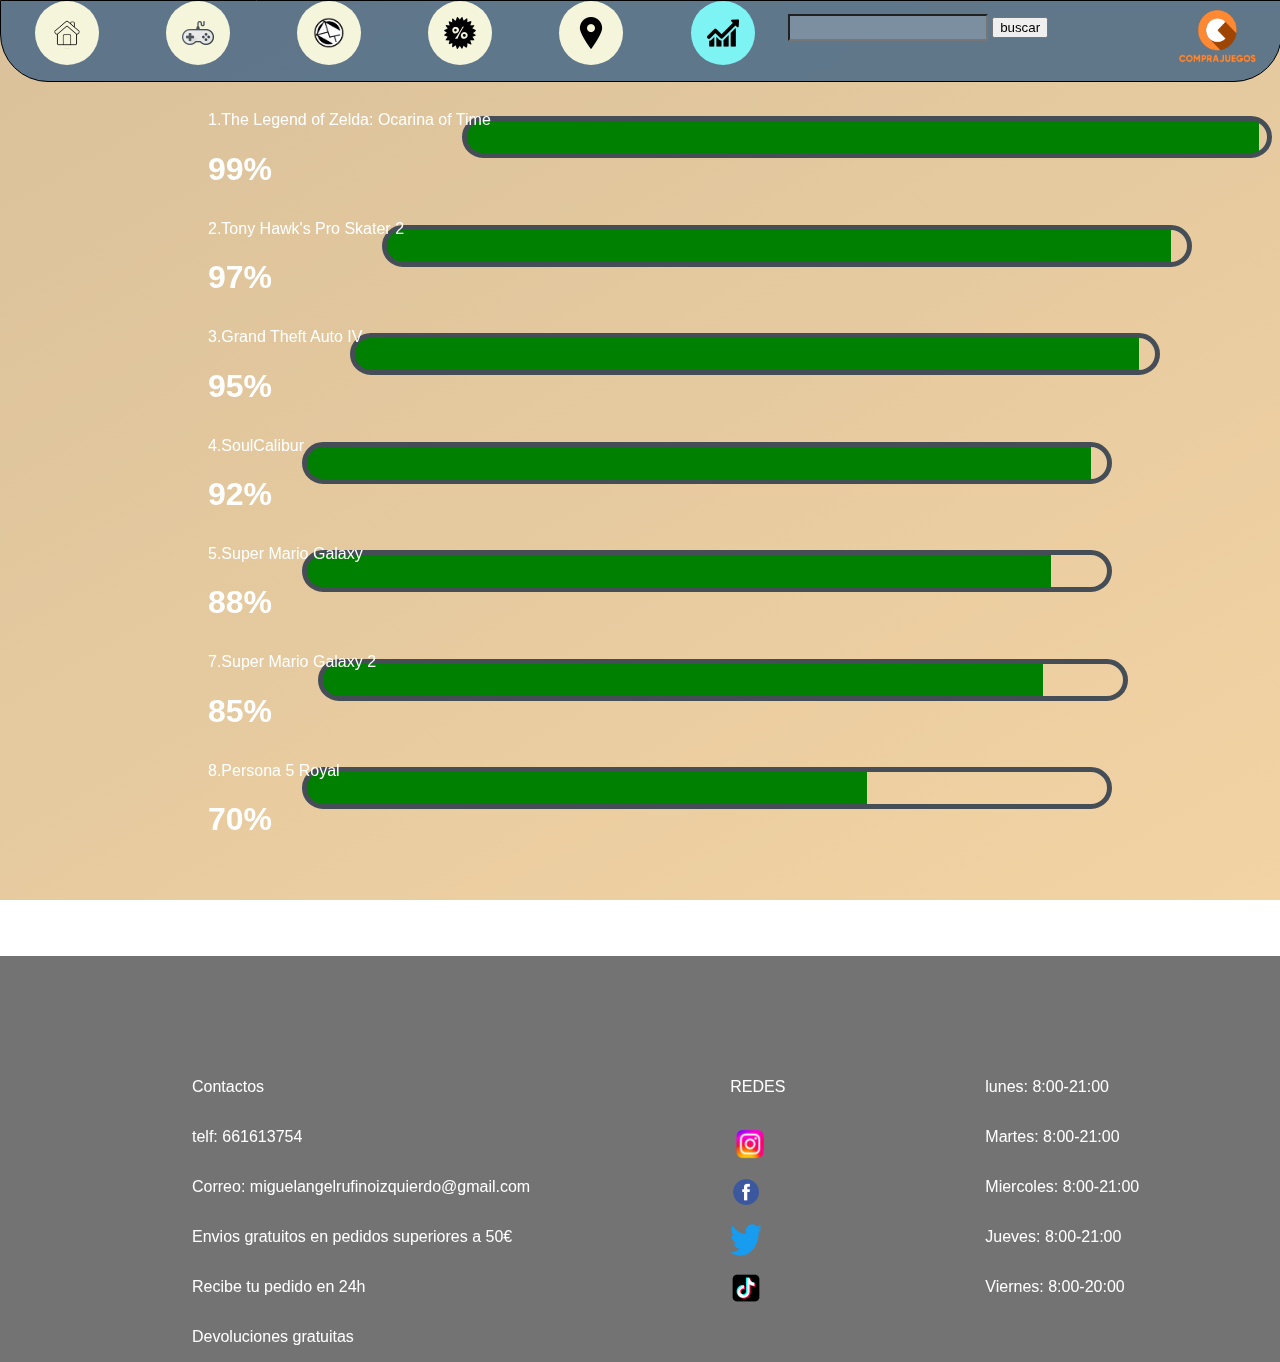
<file: Masvalor.html>
<!DOCTYPE html>
<html lang="es">

<head>
  <link rel="icon" href="img/Logo.png">
  <title>MasValorados</title>
  <link rel="stylesheet" href="style2.css">
  <meta charset="UTF-8">
  <meta http-equiv="X-UA-Compatible" content="IE=edge">
  <meta name="viewport" content="width=device-width, initial-scale=1.0">

</head>
<div class="fondoF"></div>
<div class="fondo"></div>

<header>

  <div class="div1">
    <nav>


      <a href="index.html">
        <section class="boton1"><img class="iconoB" src="img/Inicio.png" alt="Inicio">
          <h1>Inicio</h1>
        </section>
      </a>
      <a href="Juegos.html">
        <section class="boton1"><img class="iconoB" src="img/Juegos.png" alt="Juegos">
          <h1>Juegos</h1>
        </section>
      </a>
      <a href="Contactos.html">
        <section class="boton1"><img class="iconoB" src="img/Contactos.png" alt="Contactos">
          <h1>Contactos</h1>
        </section>
      </a>
      <a href="Rebajas.html">
        <section class="boton1"><img class="iconoB" src="img/Rebajas.png" alt="Rebajas">
          <h1>Rebajas</h1>
        </section>
      </a>
      <a href="Localizacion.html">
        <section class="boton1"><img class="iconoB" src="img/Ubicación.png" alt="Localización">
          <h1>Localización</h1>
        </section>
      </a>
      <a href="Masvalor.html">
        <section class="boton2"><img class="iconoB" src="img/JuegosMasVendidos.png" alt="JuegosMasValorados">
          <h3>JuegosMasValorados</h3>
        </section>
      </a>



    </nav>
    <input type="search" name="Busqueda" id="Busqueda">
    <input type="submit" value="buscar" id="buscar">
    <img src="img/Logo.png" alt="Logo" id="logo">
  </div>


</header>

<body>
  <ul>
    <li>1.The Legend of Zelda: Ocarina of Time <div class="divrate"></div>
      <h1>99%</h1>
    </li>
    <li>2.Tony Hawk's Pro Skater 2<div class="divrate2"></div>
      <h1>97%</h1>
    </li>
    <li>3.Grand Theft Auto IV<div class="divrate3"></div>
      <h1>95%</h1>
    </li>
    <li>4.SoulCalibur<div class="divrate4"></div>
      <h1>92%</h1>
    </li>
    <li>5.Super Mario Galaxy<div class="divrate5"></div>
      <h1>88%</h1>
    </li>
    <li>7.Super Mario Galaxy 2<div class="divrate6"></div>
      <h1>85%</h1>
    </li>
    <li>8.Persona 5 Royal<div class="divrate7"></div>
      <h1>70%</h1>
    </li>
  </ul>
</body>
<footer>
  <section class="footer">
    <ul>
      <li>Contactos</li>
      <li>telf: 661613754</li>
      <li>Correo: miguelangelrufinoizquierdo@gmail.com</li>
      <li>Envios gratuitos en pedidos superiores a 50€</li>
      <li>Recibe tu pedido en 24h</li>
      <li>Devoluciones gratuitas</li>
    </ul>
    <ul>
      <li>REDES</li>
      <li><a target="_blank" href="https://www.instagram.com/bilingues.zaidinvergeles/?hl=es"><img id="img1"
            src="img/Instagram-Logo.png" alt=""></a></li>
      <li><a target="_blank"
          href="https://www.facebook.com/profile.php?id=114296715254336&paipv=0&eav=AfYIX4-DRsd_E950N6HcL1-eRSMd3S7EP0nEtaDN4g64wzDG9rmitWYUyR76uyipitE&_rdr"><img
            id="img2" src="img/logo-facebook.png" alt=""></a> </li>
      <li><a target="_blank" href="https://twitter.com/ieszv?lang=es"><img id="img2" src="img/Twitter-logo.svg.png"
            alt=""></a> </li>
      <li><a href="index.html"><img id="img2" src="img/logo-icone-tiktok-simbolo.png" alt=""></a> </li>

    </ul>
    <ul>
      <li>lunes: 8:00-21:00</li>
      <li>Martes: 8:00-21:00</li>
      <li>Miercoles: 8:00-21:00</li>
      <li>Jueves: 8:00-21:00</li>
      <li>Viernes: 8:00-20:00</li>
    </ul>
  </section>
</footer>

</html>
</file>
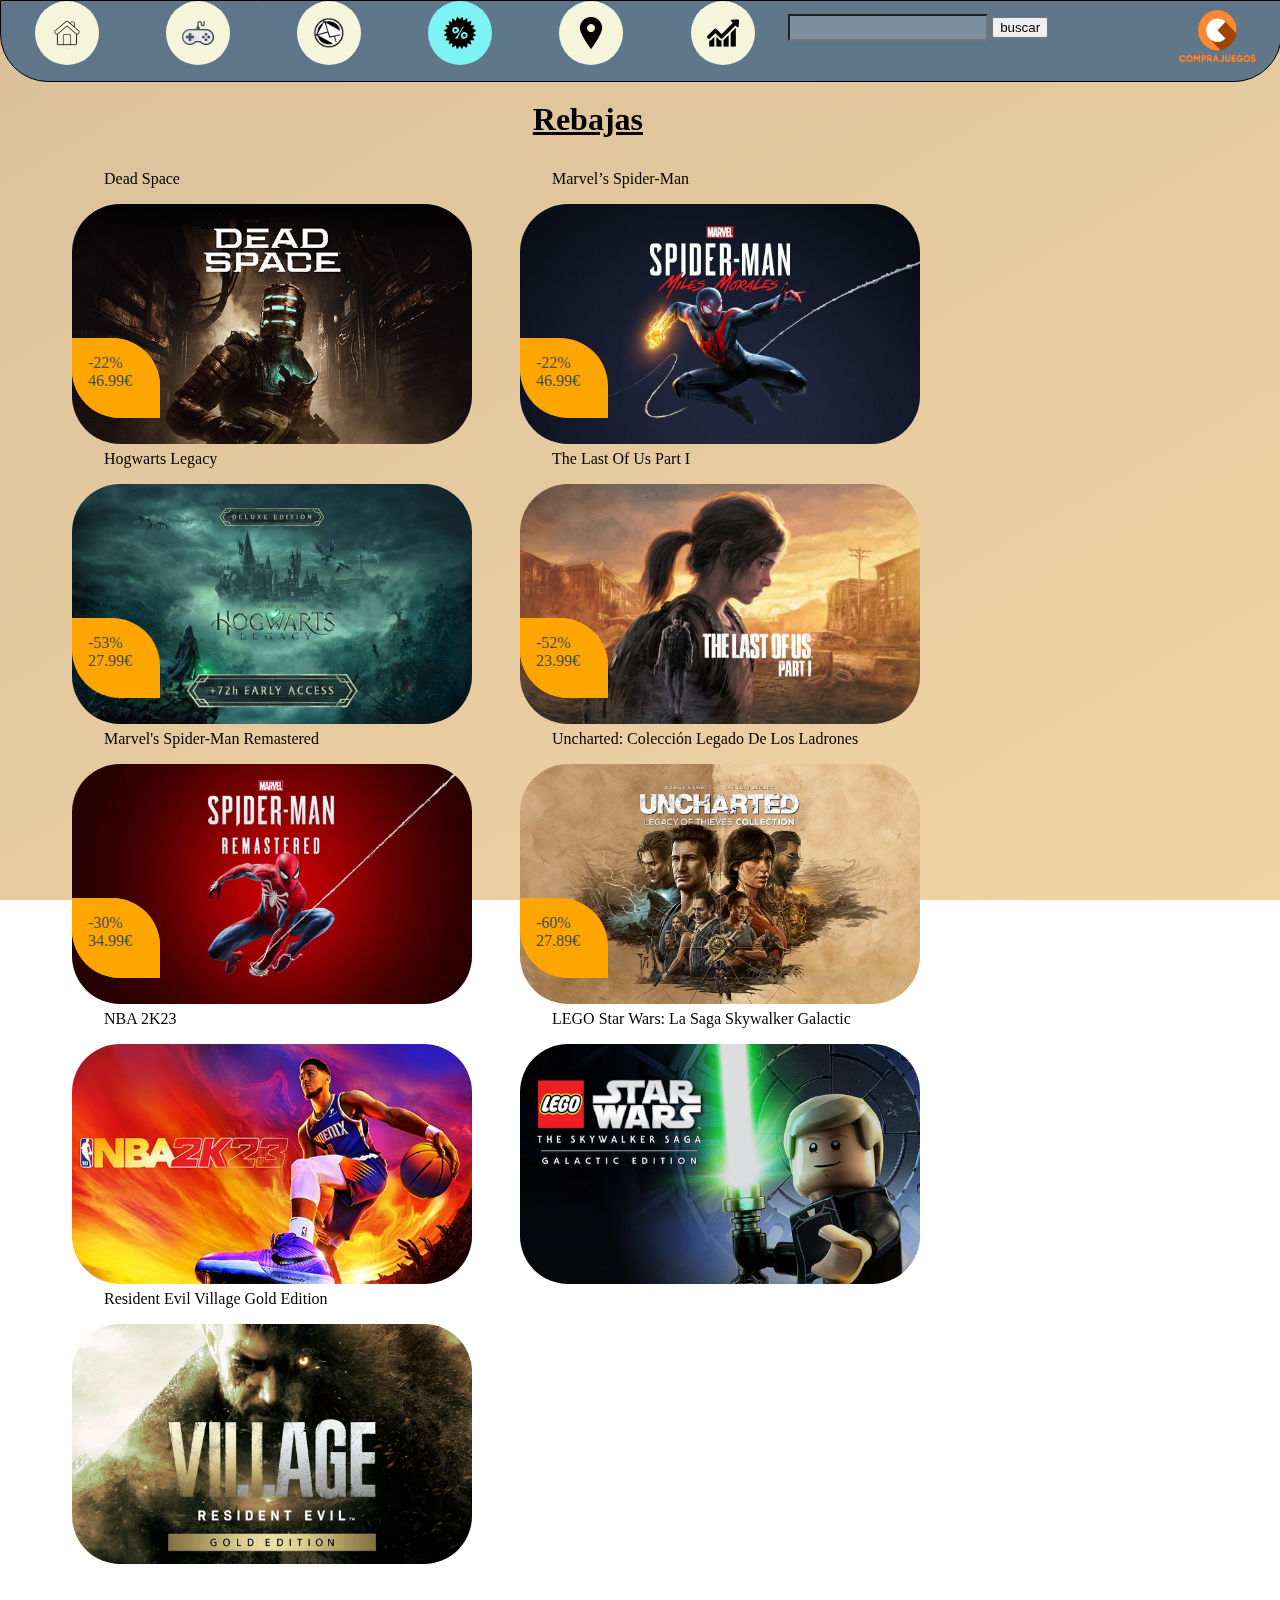
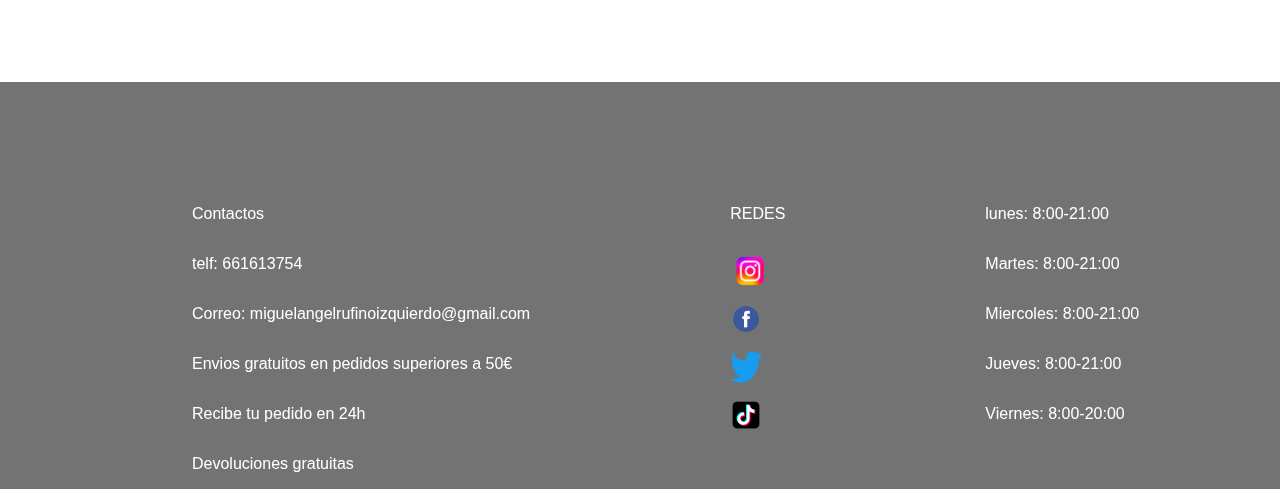
<file: Rebajas.html>
<!DOCTYPE html>
<html lang="es">

<head>
  <link rel="icon" href="img/Logo.png">
  <title>REBAJAS_CJ</title>
  <link rel="stylesheet" href="style2.css">
  <meta charset="UTF-8">
  <meta http-equiv="X-UA-Compatible" content="IE=edge">
  <meta name="viewport" content="width=device-width, initial-scale=1.0">

</head>
<div class="fondoF"></div>
<div class="fondo"></div>

<header>

  <div class="div1">
    <nav>


      <a href="index.html">
        <section class="boton1"><img class="iconoB" src="img/Inicio.png" alt="Inicio">
          <h1>Inicio</h1>
        </section>
      </a>
      <a href="Juegos.html">
        <section class="boton1"><img class="iconoB" src="img/Juegos.png" alt="Juegos">
          <h1>Juegos</h1>
        </section>
      </a>
      <a href="Contactos.html">
        <section class="boton1"><img class="iconoB" src="img/Contactos.png" alt="Contactos">
          <h1>Contactos</h1>
        </section>
      </a>
      <a href="Rebajas.html">
        <section class="boton2"><img class="iconoB" src="img/Rebajas.png" alt="Rebajas">
          <h1>Rebajas</h1>
        </section>
      </a>
      <a href="Localizacion.html">
        <section class="boton1"><img class="iconoB" src="img/Ubicación.png" alt="Localización">
          <h1>Localización</h1>
        </section>
      </a>
      <a href="Masvalor.html">
        <section class="boton1"><img class="iconoB" src="img/JuegosMasVendidos.png" alt="JuegosMasValorados">
          <h3>JuegosMasValorados</h3>
        </section>
      </a>



    </nav>
    <input type="search" name="Busqueda" id="Busqueda">
    <input type="submit" value="buscar" id="buscar">
    <img src="img/Logo.png" alt="Logo" id="logo">
  </div>


</header>

<body>
  <section class="seceti2">
    <h1>Rebajas</h1>
    <div class="etiRebajas">
      <p>Dead Space</p>

      <img src="img/dead-space-pc-juego-origin-cover.jpg" alt="">
      <div class="Rebaja1">
        <p class="txtrebaja">-22% 46.99€</p>
      </div>
      <iframe class="trailer"
        src="https://www.youtube.com/embed/Pp4m4xixEek?playlist=Pp4m4xixEek&loop=1&autoplay=1&mute=1&controls=0">
      </iframe>
    </div>
    <div class="etiRebajas">

      <p>Marvel’s Spider-Man</p>
      <img src="img/marvel-s-spider-man-miles-morales-pc-juego-steam-cover.jpg" alt="">
      <div class="Rebaja1">
        <p class="txtrebaja">-22% 46.99€</p>
      </div>
      <iframe class="trailer"
        src="https://www.youtube.com/embed/Q3kfF3XNzw8?playlist=Q3kfF3XNzw8&loop=1&autoplay=1&mute=1&controls=0">
      </iframe>
    </div>
    <div class="etiRebajas">

      <p>hogwarts legacy</p>
      <img src="img/hogwarts-legacy-deluxe-edition-deluxe-edition-pc-juego-steam-europe-cover.jpg" alt="">
      <div class="Rebaja1">
        <p class="txtrebaja">-22% 46.99€</p>
      </div>
      <iframe class="trailer2"
        src="https://www.youtube.com/embed/BtyBjOW8sGY?playlist=BtyBjOW8sGY&loop=1&autoplay=1&mute=1&controls=0">
      </iframe>
    </div>




    <div class="etiRebajas">
      <p>The Last of Us Part I </p>
      <img src="img/the-last-of-us-part-i-pc-juego-steam-cover.jpg" alt="">
      <div class="Rebaja2">
        <p class="txtrebaja">-34% 39.89€</p>
      </div>
      <iframe class="trailer"
        src="https://www.youtube.com/embed/Mel8DZBEJTo?playlist=Mel8DZBEJTo&loop=1&autoplay=1&mute=1&controls=0">
      </iframe>
    </div>
    <div class="etiRebajas">
      <p>Marvel's Spider-Man Remastered</p>
      <img src="img/marvel-s-spider-man-remastered-pc-juego-steam-cover.jpg" alt="">
      <div class="Rebaja2">
        <p class="txtrebaja">-53% 27.99€</p>
      </div>
      <iframe class="trailer"
        src="https://www.youtube.com/embed/tZ6KW7Fo7Nc?playlist=tZ6KW7Fo7Nc&loop=1&autoplay=1&mute=1&controls=0">
      </iframe>
    </div>

    <div class="etiRebajas">
      <p>Uncharted: Colección Legado de los Ladrones</p>
      <img src="img/uncharted-coleccion-legado-de-los-ladrones-pc-juego-steam-europe-cover.jpg" alt="">
      <div class="Rebaja2">
        <p class="txtrebaja">-52% 23.99€</p>
      </div>
      <iframe class="trailer2"
        src="https://www.youtube.com/embed/FSbap_5yCjI?playlist=FSbap_5yCjI&loop=1&autoplay=1&mute=1&controls=0">
      </iframe>
    </div>


    <div class="etiRebajas">
      <p>NBA 2K23</p>
      <img src="img/nba-2k23-pc-juego-steam-europe-cover.jpg" alt="">
      <div class="Rebaja3">
        <p class="txtrebaja">-58% 24.99€</p>
      </div>
      <iframe class="trailer"
        src="https://www.youtube.com/embed/yWhbIeh19OQ?playlist=yWhbIeh19OQ&loop=1&autoplay=1&mute=1&controls=0">
      </iframe>
    </div>
    <div class="etiRebajas">
      <p>LEGO Star Wars: La Saga Skywalker Galactic</p>
      <img
        src="img/lego-star-wars-la-saga-skywalker-galactic-edition-switch-galactic-edition-switch-juego-nintendo-eshop-europe-cover.jpg"
        alt="">
      <div class="Rebaja3">
        <p class="txtrebaja">-60% 27.89€</p>
      </div>
      <iframe class="trailer"
        src="https://www.youtube.com/embed/l3eaTSgEIT0?playlist=l3eaTSgEIT0&loop=1&autoplay=1&mute=1&controls=0">
      </iframe>
    </div>
    <div class="etiRebajas">
      <p>Resident Evil Village Gold Edition</p>
      <img src="img/resident-evil-village-gold-edition-gold-edition-pc-juego-steam-cover.jpg" alt="">
      <div class="Rebaja3">
        <p class="txtrebaja">-30% 34.99€</p>
      </div>
      <iframe class="trailer2"
        src="https://www.youtube.com/embed/IJDIenuQepo?playlist=IJDIenuQepo&loop=1&autoplay=1&mute=1&controls=0">
      </iframe>
    </div>

  </section>





</body>
<footer>
  <section class="footer">
    <ul>
      <li>Contactos</li>
      <li>telf: 661613754</li>
      <li>Correo: miguelangelrufinoizquierdo@gmail.com</li>
      <li>Envios gratuitos en pedidos superiores a 50€</li>
      <li>Recibe tu pedido en 24h</li>
      <li>Devoluciones gratuitas</li>
    </ul>
    <ul>
      <li>REDES</li>
      <li><a target="_blank" href="https://www.instagram.com/bilingues.zaidinvergeles/?hl=es"><img id="img1"
            src="img/Instagram-Logo.png" alt=""></a></li>
      <li><a target="_blank"
          href="https://www.facebook.com/profile.php?id=114296715254336&paipv=0&eav=AfYIX4-DRsd_E950N6HcL1-eRSMd3S7EP0nEtaDN4g64wzDG9rmitWYUyR76uyipitE&_rdr"><img
            id="img2" src="img/logo-facebook.png" alt=""></a> </li>
      <li><a target="_blank" href="https://twitter.com/ieszv?lang=es"><img id="img2" src="img/Twitter-logo.svg.png"
            alt=""></a> </li>
      <li><a href="index.html"><img id="img2" src="img/logo-icone-tiktok-simbolo.png" alt=""></a> </li>

    </ul>
    <ul>
      <li>lunes: 8:00-21:00</li>
      <li>Martes: 8:00-21:00</li>
      <li>Miercoles: 8:00-21:00</li>
      <li>Jueves: 8:00-21:00</li>
      <li>Viernes: 8:00-20:00</li>
    </ul>
  </section>
</footer>

</html>
</file>
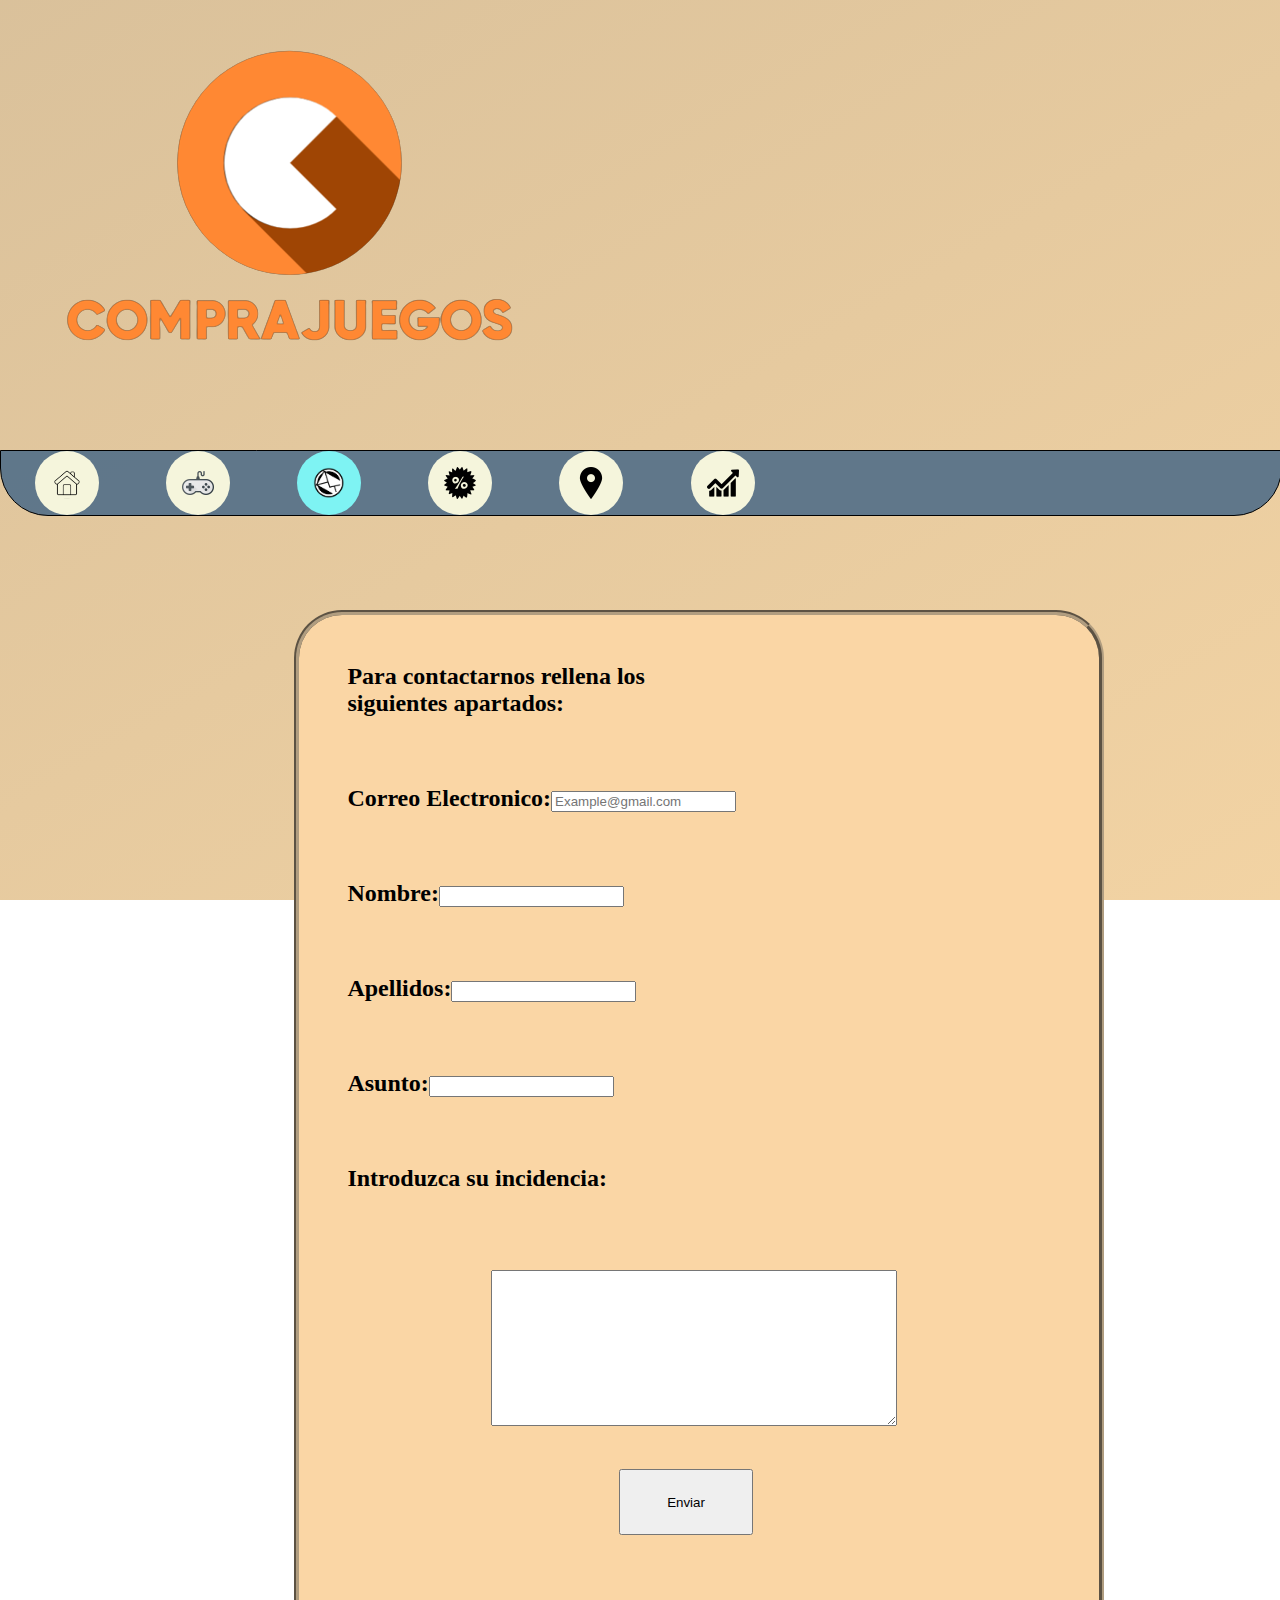
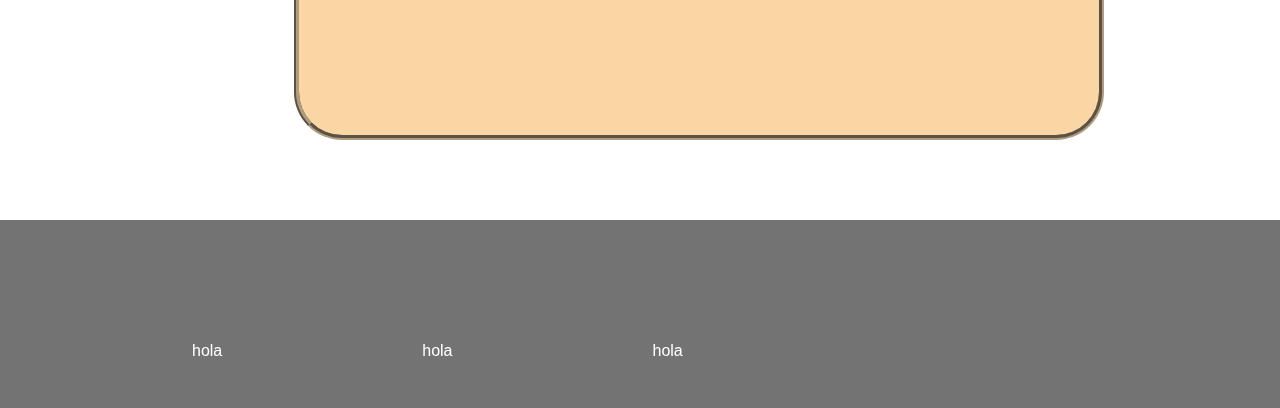
<file: s.html>
<!DOCTYPE html>
<html lang="es">
<head>
    <meta charset="UTF-8">
    <meta http-equiv="X-UA-Compatible" content="IE=edge">
    <meta name="viewport" content="width=device-width, initial-scale=1.0">
    <title>Contactos</title>
    <link rel="stylesheet" href="style2.css">
</head>
<div class="fondoF"></div>  
<div class="fondo">
    <div class="fondo1 anima2"></div>  
    <div class="fondo1 anima1"></div>
    <div class="fondo1 anima3"></div>
    <div class="fondo1 anima4"></div></div>
    <div class="fondo2 ref anima2"></div>
    <div class="fondo2 ref anima5"></div>
    <div class="fondo2 ref anima1"></div>
    <div class="fondo2 ref anima2"></div>
    <div class="fondo3 ref2 anima4 "></div>
    <div class="fondo3 anima3 ref2"></div>
    <div class="fondo3 anima4 ref2"></div>
    <div class="fondo3 anima3 ref2"></div>
    <header>
      <div class="logo"><img src="img/Logo.png" alt="Logo"></div>
      <div class="div1">
        <nav>
       

            <a href="index.html"><section class="boton1"><img class="iconoB" src="img/Inicio.png" alt="Inicio"><h1>Inicio</h1></section></a>
            <a href="Juegos.html"><section class="boton1"><img class="iconoB" src="img/Juegos.png" alt="Juegos"><h1>Juegos</h1></section></a> 
            <a href="Contactos.html"><section class="boton2"><img class="iconoB" src="img/Contactos.png" alt="Contactos"><h1>Contactos</h1></section></a>
            <a href="Rebajas.html"><section class="boton1"><img class="iconoB" src="img/Rebajas.png" alt="Rebajas"><h1>Rebajas</h1></section></a>
            <a href="Localizacion.html"><section class="boton1"><img class="iconoB" src="img/Ubicación.png" alt="Localización"><h1>Localización</h1></section></a>
            <a href="Masvalor.html"><section class="boton1"><img class="iconoB" src="img/JuegosMasVendidos.png" alt="JuegosMasValorados"><h3>JuegosMasVendidos</h3></section></a>

    

        </nav>
    </div>
    
    
      </header>
    
    
<body>
  <section class="seceti">
    <div id="tarjeta">
      <h2 class="txt1">Para contactarnos rellena los siguientes apartados:</h2>

    <h2 class="txt1">Correo Electronico:<input type="email" placeholder="Example@gmail.com" name="Correo" class="Correo"></h2>
    
    <h2 class="txt1">Nombre:<input type="text" name="Correo" class="Correo"></h2>

    <h2 class="txt1">Apellidos:<input type="text" name="Correo" class="Correo"></h2>

    <h2 class="txt1">Asunto:<input type="text" name="Correo" class="Correo"></h2>
    <h2 class="txt1">Introduzca su incidencia:</h2>
    <p class="txt1"><textarea name="Parrafo" class="txt2" maxlength="500" cols="10" rows="10"></textarea></p>

    <input class="Enviar" type="submit" value="Enviar">
    </div>
   
  </section>
 
 

 
</body>
<footer>
  <section class="footer">
    <ul>
      <li>hola</li>
      <li></li>
      <li></li>
      <li></li>
      <li></li>
   </ul>
   <ul>
      <li>hola</li>
      <li></li>
      <li></li>
      <li></li>
      <li></li>
   </ul>
   <ul>
      <li>hola</li>
      <li></li>
      <li></li>
      <li></li>
      <li></li>
   </ul>
  </section>
 </footer>
</html>
</file>
<file: style2.css>
/*FONDO*/
.fondoF {

  /*(-60deg, rgb(204, 51, 51) 50%, rgb(249, 72, 72) 50%)*/
  z-index: -10;
  background-image: -webkit-linear-gradient(-60deg, #CFB997, rgb(253, 219, 167));
  animation: linearGradient 10s linear infinite alternate;
  animation-direction: alternate-reverse;
  animation-duration: 10s;
  bottom: 0;
  left: -100%;
  position: fixed;
  right: -100%;
  top: 0;

}

.fondo {
  position: fixed;
  z-index: -1;
  width: max-content;
}
/* INDEX */







/* cabecera la etiqueta :hover sirve para que si pones el cursor encima cambie en la navegacion añade with a un div y muestra el texto*/
#logo {
  float: right;
  width: 6em;
  height: 5em;
  margin-right: 1em;
}

header {
  margin-top: -0.5em;

}


.iconoB {
  position: relative;
  margin-top: 25%;
  margin-left: 25%;
  width: 2em;
  height: 2em;

}

.boton1 {
  width: 4em;
  height: 4em;
  background-color: beige;
  float: left;
  margin-right: 2.1em;
  margin-left: 2.1em;
  border-end-start-radius: 3em;
  border-end-end-radius: 3em;
  border-start-start-radius: 3em;
  border-start-end-radius: 3em;

}

.boton1 h1 {
  content: "";
  content-visibility: hidden;

}

.boton1 h3 {
  content: "";
  content-visibility: hidden;

}

.boton1:hover {
  width: 15em;

}

.boton1:hover h1 {
  float: right;
  padding-right: 2em;
  content-visibility: visible;
}

.boton1:hover h3 {
  float: right;

  content-visibility: visible;
}

.boton1:hover .iconoB {

  margin-top: 5%;
  margin-left: 10%;

}


.boton2 {
  width: 4em;
  height: 4em;
  background-color: rgb(126, 243, 243);
  float: left;
  margin-right: 2.1em;
  margin-left: 2.1em;
  border-end-start-radius: 3em;
  border-end-end-radius: 3em;
  border-start-start-radius: 3em;
  border-start-end-radius: 3em;

}

.boton2 h1 {
  content: "";
  content-visibility: hidden;

}

.boton2 h3 {
  content: "";
  content-visibility: hidden;

}

.div1 {
  position: fixed;
  z-index: 10;
  left: 0;
  width: 100%;
  height: fit-content;
  animation: slide2 2s linear;
  background-color: #567189ef;
  border: solid;
  border-width: 1px;
  border-end-start-radius: 3em;
  border-end-end-radius: 3em;
}

#Busqueda {
  background-color: #7B8FA1;
  margin-top: 1em;
  width: 15em;
  height: 2em;

}

.boton2:hover {
  width: 15em;

}

.boton2:hover h1 {
  float: right;
  padding-right: 2em;
  content-visibility: visible;
}

.boton2:hover h3 {
  float: right;

  content-visibility: visible;
}

.boton2:hover .iconoB {

  margin-top: 5%;
  margin-left: 10%;

}





/*ANIMACIONES */


@keyframes linearGradient {
  0% {

    transform: translateX(30%);


  }

  100% {
    transform: translateX(-30%);



  }
}

@keyframes slide1 {
  0% {

    margin-left: -20%;


  }

  100% {

    margin-left: 0%;


  }
}

@keyframes slide2 {
  0% {

    margin-top: -20em;


  }

  100% {

    margin-top: 0em;


  }
}

@keyframes slide3 {
  0% {


    opacity: 0%;

  }

  100% {


    opacity: 100%;

  }
}

/*  Juegos.html */


.etiquetas .plat .plati {
  float: left;
  width: 4em;
  height: 4em;
  margin-right: 1em;

}

.plat {
  float: right;
  margin-left: 3px;
  margin-top: -1.5em;
  width: 5em;
  height: 5em;
  border-radius: 50%;
  background-color: #454e57;
}

.plat:hover {
  background-color: cyan;
}

.plat:focus-within {
  background-color: cyan;
}

.seceti {
  float: left;
  padding-top: 10em;
  padding-left: 10%;

}

body .seceti .etiquetas {
  float: left;

  animation: slide1 5s alternate;
  width: fit-content;
  margin-left: 0em;
  margin-top: 1em;
  height: fit-content;
  background-color: #7B8FA1;
  border: 5px #454e57;
  border-style: double;
  border-start-end-radius: 3em;
  border-start-start-radius: 3em;
  border-end-end-radius: 3em;
  border-end-start-radius: 3em;
}

.etiquetas img {
  float: left;
  border-end-start-radius: 3em;
  border-start-start-radius: 2.7em;
  border-start-end-radius: 2.7em;
  border-end-end-radius: 3em;
  margin-left: 0;
  width: 20em;
  height: 20em;
}

.etiquetas h2 {
  width: 13em;
  margin-left: 10px;

  float: left;
  font-weight: bold;
  margin-top: 1em;

}

.etiquetas p2 {
  float: right;
  font-weight: bold;
  width: 13em;

  margin-top: 2em;
}

.etiquetas h3 {
  float: left;
  font-weight: bold;
  width: 22em;


}

.etiqueta2content {
  float: right;
  width: 50em;
}

body .seceti .etiquetas2 {
  float: left;


  width: 20em;
  margin-left: 2.5em;
  margin-top: 1em;
  height: fit-content;
  background-color: #7B8FA1;
  border: 5px #454e57;
  border-style: double;
  border-start-end-radius: 3em;
  border-start-start-radius: 3em;
  border-end-end-radius: 3em;
  border-end-start-radius: 3em;
}
#titbody2 {
  animation: slide3 2s linear;
  margin-left: 32%;
  text-decoration: underline;
}
/*  Index.html */
.etiquetas2 img {
  float: left;
  border-end-start-radius: 3em;
  border-start-start-radius: 2.7em;
  border-start-end-radius: 2.7em;
  border-end-end-radius: 3em;
  margin-left: 0;
  width: 20em;
  height: 20em;
}

.etiquetas2 h2 {
  width: 13em;
  margin-left: 10px;

  float: left;
  font-weight: bold;
  margin-top: 1em;

}

.etiquetas2 a {
  float: left;
  margin-left: 8em;

}

.textodjue {
  float: right;
  margin-top: 1em;

}

.textonot {
  float: left;
  margin-left: 10px;
  margin-top: 2em;
  height: 50%;
}

.etiquetas2 h3 {
  float: left;
  font-weight: bold;
  width: 22em;
  margin-left: 28em;
  margin-top: 10em;
}

#titbody1 {

  margin-left: 40%;
  text-decoration: underline;
}

/*  Contactos.html */

#tarjeta {
  float: left;
  animation: slide3 2s linear;
  background-color: #FAD6A5;
  width: 50em;
  height: 70em;
  margin-left: 10em;
  border: 5px #b09d80;
  border-style: groove;

  border-start-end-radius: 3em;
  border-start-start-radius: 3em;
  border-end-end-radius: 3em;
  border-end-start-radius: 3em;

}

.txt1 {
  float: left;
  margin-left: 2em;
  margin-top: 2em;
  width: 50%;
}

.txt2 {
  float: left;
  margin-left: 40%;
  margin-top: 2em;
  width: 100%;
}

.Enviar {
  float: left;
  margin-left: 40%;
  margin-top: 2em;
  width: 10em;
  height: 5em;

}
/*  FOOTER */

.footer {

  background-color: rgba(0, 0, 0, 0.549);
  width: 93em;
  margin-left: -1em;


  height: min-content;
  float: left;
  margin-top: 5em;

}

ul {
  float: left;
  margin-left: 10em;
  padding-top: 5%;
}

li {
  list-style: none;
  margin-top: 1em;
  font: 1em sans-serif;
  color: rgb(255, 255, 255);
}


li #img1 {
  width: 3.5em;
  margin-bottom: 1em;
  height: 2em;
  float: left;
  margin-left: -0.5em;
}

li #img2 {
  width: 2em;
  margin-bottom: 1em;
  float: left;
  height: 2em;
}
/*  Rebajas.html */
.seceti2 {
  float: left;

  height: fit-content;

  padding-top: 5em;

  padding-left: 2em;
}

.seceti2 h1 {
  margin-left: 40%;
  text-decoration: underline;
  margin-bottom: 2em;
}

.etiRebajas {
  float: left;

  margin-left: 2em;
  margin-bottom: 2.5em;
  border-end-start-radius: 3em;
  border-start-start-radius: 3em;
  border-end-end-radius: 3em;
  border-start-end-radius: 3em;
  height: 15em;
  width: 26em;


}

.etiRebajas img {
  content-visibility: visible;
  width: 25em;
  height: 15em;
  border-end-start-radius: 3em;
  border-start-start-radius: 3em;
  border-end-end-radius: 3em;
  border-start-end-radius: 3em;
}

/*class="imgReb"*/
.etiRebajas:hover img {

  animation: etiRebajas 1s linear;
  animation-fill-mode: forwards;
  position: absolute;

}

.trailer {

  border-end-start-radius: 3em;
  border-start-start-radius: 3em;
  border-end-end-radius: 3em;
  border-start-end-radius: 3em;
  content-visibility: hidden;
  opacity: 0%;

}

.trailer2 {

  border-end-start-radius: 3em;
  border-start-start-radius: 3em;
  border-end-end-radius: 3em;
  border-start-end-radius: 3em;
  content-visibility: hidden;
  opacity: 0%;

}

.etiRebajas p {
  margin-top: -2em;
  margin-left: 2em;
  text-transform: capitalize;
}

.etiRebajas:hover .trailer {

  animation: viRebajas 1s linear;
  animation-fill-mode: forwards;
  content-visibility: visible;


}

.etiRebajas:hover .trailer2 {

  animation: viRebajas 1s linear;
  animation-fill-mode: forwards;
  content-visibility: visible;


}

.Rebaja1 {
  background-color: orange;
  position: absolute;
  z-index: 1;
  border-end-start-radius: 3em;



  border-start-end-radius: 3em;
  top: 21.1em;
  width: 5.5em;
  height: 5em;
}

.etiRebajas .txtrebaja {
  float: left;
  padding-top: 3em;


  color: #454e57;

  margin-left: 1em;
}

.Rebaja2 {
  background-color: orange;
  position: absolute;
  z-index: 10;
  border-end-start-radius: 3em;
  z-index: 1;

  border-start-end-radius: 3em;
  top: 38.6em;
  width: 5.5em;
  height: 5em;
}

.Rebaja3 {
  background-color: orange;
  position: absolute;
  z-index: 10;
  border-end-start-radius: 3em;
  z-index: 1;


  border-start-end-radius: 3em;
  top: 56.1em;
  width: 5.5em;
  height: 5em;
}

.etiRebajas:hover .Rebaja3 {
  animation: txtreb 1s linear;
  animation-fill-mode: forwards;
  position: absolute;
}

.etiRebajas:hover .Rebaja2 {
  animation: txtreb 1s linear;
  animation-fill-mode: forwards;
  position: absolute;
}

.etiRebajas:hover .Rebaja1 {
  animation: txtreb 1s linear;
  animation-fill-mode: forwards;
  position: absolute;
}
/*  ANIMACIONES */
@keyframes mar {
  0% {

    margin-bottom: 1.27em;
  }

  100% {

    margin-bottom: 1.27em;
  }
}

@keyframes txtreb {
  0% {
    margin-top: -1em;

    opacity: 100%;

  }

  100% {
    margin-top: -1.5em;
    opacity: 0%;



  }

}

@keyframes etiRebajas {
  0% {
    margin-top: -1em;
    width: 25em;
    height: 15em;
    opacity: 100%;

  }

  100% {
    margin-top: -1.5em;
    opacity: 0%;

    width: 26em;
    height: 15em;

  }
}

@keyframes viRebajas {
  0% {

    margin-top: -1em;
    width: 25em;
    height: 15em;
    opacity: 0%;
  }

  100% {

    margin-top: -1.5em;

    opacity: 100%;
    width: 26em;
    height: 15em;

  }
}

/* LOCALIZACION CSS*/
.Locate {
  position: relative;
  width: 28em;
  height: 29em;
  top: 17em;
  margin-left: 19.5em;
  border-radius: 50%;
}

.LocateIMG {
  z-index: -10;
  position: relative;
  width: 30em;
  height: 30em;

}

.LocateIMGL {
  z-index: 0;
  pointer-events: none;
  position: absolute;
  width: 60em;
  height: 60em;
  top: 13em;
  left: 15em;
}

.divLup {
  position: absolute;
  width: 30em;

  height: 30em;
  z-index: -1;
  top: 17em;
  left: 18em;
  rotate: 10deg;
  border-start-end-radius: 100%;
  border-end-end-radius: 100%;
  border-start-start-radius: 100%;
  background-image: linear-gradient(45deg, white, transparent 75%);
}

.pos {
  z-index: 2;
}

.tarjetalocate {
  float: right;
  margin-top: 7em;
  margin-right: 4em;
  width: 35em;
  border-start-end-radius: 3em;
  border-end-start-radius: 3em;
  border-end-end-radius: 3em;
  border-start-start-radius: 3em;
  background-color: #454e57;
  height: 60em;
}

.tarjetalocate h1 {
  color: aliceblue;
  float: left;
  margin-left: 7em;

}

.tarjetalocate p {
  color: aliceblue;
  float: left;
  font: 1em bold;
  margin-top: 1em;
  margin-left: 5em;

}

.tarjetalocate p1 {
  color: aliceblue;
  float: left;
  font: 1em bold;
  margin-top: 3em;
  margin-left: 5em;
  margin-right: 5em;
}

.tarjetalocate a input {
  float: left;
  width: 10em;
  height: 5em;
  margin-top: 2em;
  margin-left: 17em;
}
/*  MasValor.html */
body ul li {

  margin-top: 2em;
}

body ul li .divrate {
  float: right;
  width: 50em;
  height: 2em;
  margin-top: -0.8em;
  margin-left: 1em;
  border-start-end-radius: 3em;
  border-end-start-radius: 3em;
  border-end-end-radius: 3em;
  border-start-start-radius: 3em;
  border: 5px #454e57 solid;
  animation: rate 2s linear infinite alternate-reverse;
  background-image: linear-gradient(90deg, green 99%, transparent 1%);
}

body ul li .divrate2 {
  float: right;
  width: 50em;
  height: 2em;
  margin-top: -0.8em;
  margin-right: 5em;
  border-start-end-radius: 3em;
  border-end-start-radius: 3em;
  border-end-end-radius: 3em;
  border-start-start-radius: 3em;
  border: 5px #454e57 solid;
  animation: rate 2s linear infinite alternate-reverse;
  background-image: linear-gradient(90deg, green 98%, transparent 2%);
}

body ul li .divrate3 {
  float: right;
  width: 50em;
  height: 2em;
  margin-top: -0.8em;
  margin-right: 7em;
  border-start-end-radius: 3em;
  border-end-start-radius: 3em;
  border-end-end-radius: 3em;
  border-start-start-radius: 3em;
  border: 5px #454e57 solid;
  animation: rate 2s linear infinite alternate-reverse;
  background-image: linear-gradient(90deg, green 98%, transparent 2%);
}

body ul li .divrate4 {
  float: right;
  width: 50em;
  height: 2em;
  margin-top: -0.8em;
  margin-right: 10em;
  border-start-end-radius: 3em;
  border-end-start-radius: 3em;
  border-end-end-radius: 3em;
  border-start-start-radius: 3em;
  border: 5px #454e57 solid;
  animation: rate 2s linear infinite alternate-reverse;
  background-image: linear-gradient(90deg, green 98%, transparent 2%);
}

body ul li .divrate5 {
  float: right;
  width: 50em;
  height: 2em;
  margin-top: -0.8em;
  margin-right: 10em;
  border-start-end-radius: 3em;
  border-end-start-radius: 3em;
  border-end-end-radius: 3em;
  border-start-start-radius: 3em;
  border: 5px #454e57 solid;
  animation: rate 2s linear infinite alternate-reverse;
  background-image: linear-gradient(90deg, green 93%, transparent 7%);
}

body ul li .divrate6 {
  float: right;
  width: 50em;
  height: 2em;
  margin-top: -0.8em;
  margin-right: 9em;
  border-start-end-radius: 3em;
  border-end-start-radius: 3em;
  border-end-end-radius: 3em;
  border-start-start-radius: 3em;
  border: 5px #454e57 solid;
  animation: rate 2s linear infinite alternate-reverse;
  background-image: linear-gradient(90deg, green 90%, transparent 10%);
}

body ul li .divrate7 {
  float: right;
  width: 50em;
  height: 2em;
  margin-top: -0.8em;
  margin-right: 10em;
  border-start-end-radius: 3em;
  border-end-start-radius: 3em;
  border-end-end-radius: 3em;
  border-start-start-radius: 3em;
  border: 5px #454e57 solid;
  animation: rate 2s linear infinite alternate-reverse;

  background-image: linear-gradient(90deg, green 70%, transparent 30%);
}
/* Animacion MasValor.html */
@keyframes rate {
  0% {
    border-top-color: #7B8FA1;
    border-left-color: #7B8FA1;
    border-bottom-color: #7B8FA1;
    border-right-color: #7B8FA1;
  }

  100% {
    border-top-color: #454e57;
    border-left-color: #454e57;
    border-bottom-color: #454e57;
    border-right-color: #454e57;

  }


}
</file>
